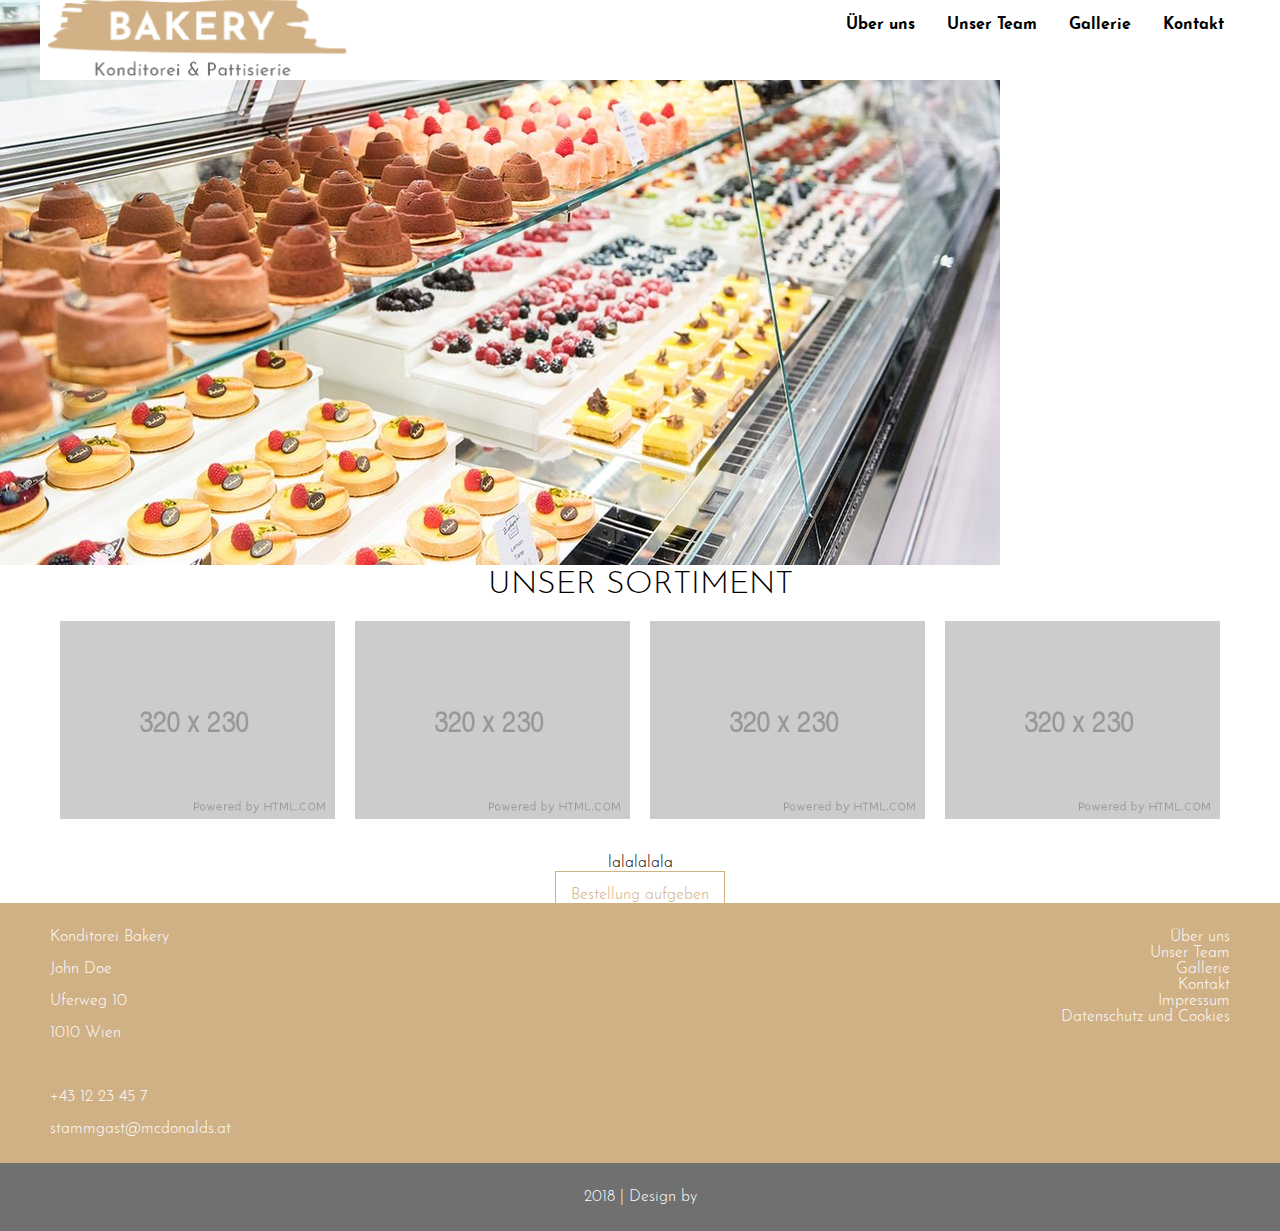
<file: bakery/index.html>
<!DOCTYPE html>
<html lang="de" dir="ltr">

<head>
  <meta charset="utf-8">
  <link rel="stylesheet" href="base.css">
  <title>Bakery Konditorei & Patisserie</title>
</head>

<body>
  <div class="sticky">
    <div class="innerwrapper">
      <div id="logo">
        <a href="#" title="Bakery">Zurück zur Startseite</a>
      </div>
      <nav class="mainnav">
        <ul>
          <li>
            <a href="#">Kontakt</a>
          </li>
          <li>
            <a href="#">Gallerie</a>
          </li>
          <li>
            <a href="#">Unser Team</a>
          </li>
          <li>
            <a href="#">Über uns</a>
          </li>
        </ul>
      </nav>
    </div>
    </div>

  <header id="mainheader">
    <img src="img/headerbild.jpg" alt="Bakery">
  </header>

  <main>
    <div class="innerwrapper">
      <section class="section1">
        <h1>Unser Sortiment</h1>
        <div class="fourthings">
          <img src="img/320x230.png" alt="four" class="uno">
          <img src="img/320x230.png" alt="four" class="uno">
          <img src="img/320x230.png" alt="four" class="uno">
          <img src="img/320x230.png" alt="four" class="uno">
        </div>
        <div class="text2">
          <p>lalalalala</p>
        </div>
        <div class="button">
          <a href="#">Bestellung aufgeben</a>
        </div>

      </section>
    </div>
  </main>

  <footer>
    <div class="footer-top innerwrapper">
      <div class="footer-left">
        <p>Konditorei Bakery</p>
        <p>John Doe</p>
        <p>Uferweg 10</p>
        <p>1010 Wien</p>
        &nbsp;
        <p>+43 12 23 45 7</p>
        <p>stammgast@mcdonalds.at</p>
      </div>
      <nav class="footer-right">
        <ul>
          <li>
            <a href="#">Über uns</a>
          </li>
          <li>
            <a href="#">Unser Team</a>
          </li>
          <li>
            <a href="#">Gallerie</a>
          </li>
          <li>
            <a href="#">Kontakt</a>
          </li>
          <li>
            <a href="#">Impressum</a>
          </li>
          <li>
            <a href="#">Datenschutz und Cookies</a>
          </li>
        </ul>
      </nav>
    </div>
    <div class="footer-bottom">
      <div class="innerwrapper">
        <p>2018 | Design by</p>
      </div>
    </div>
  </footer>
</body>

</html>
</file>
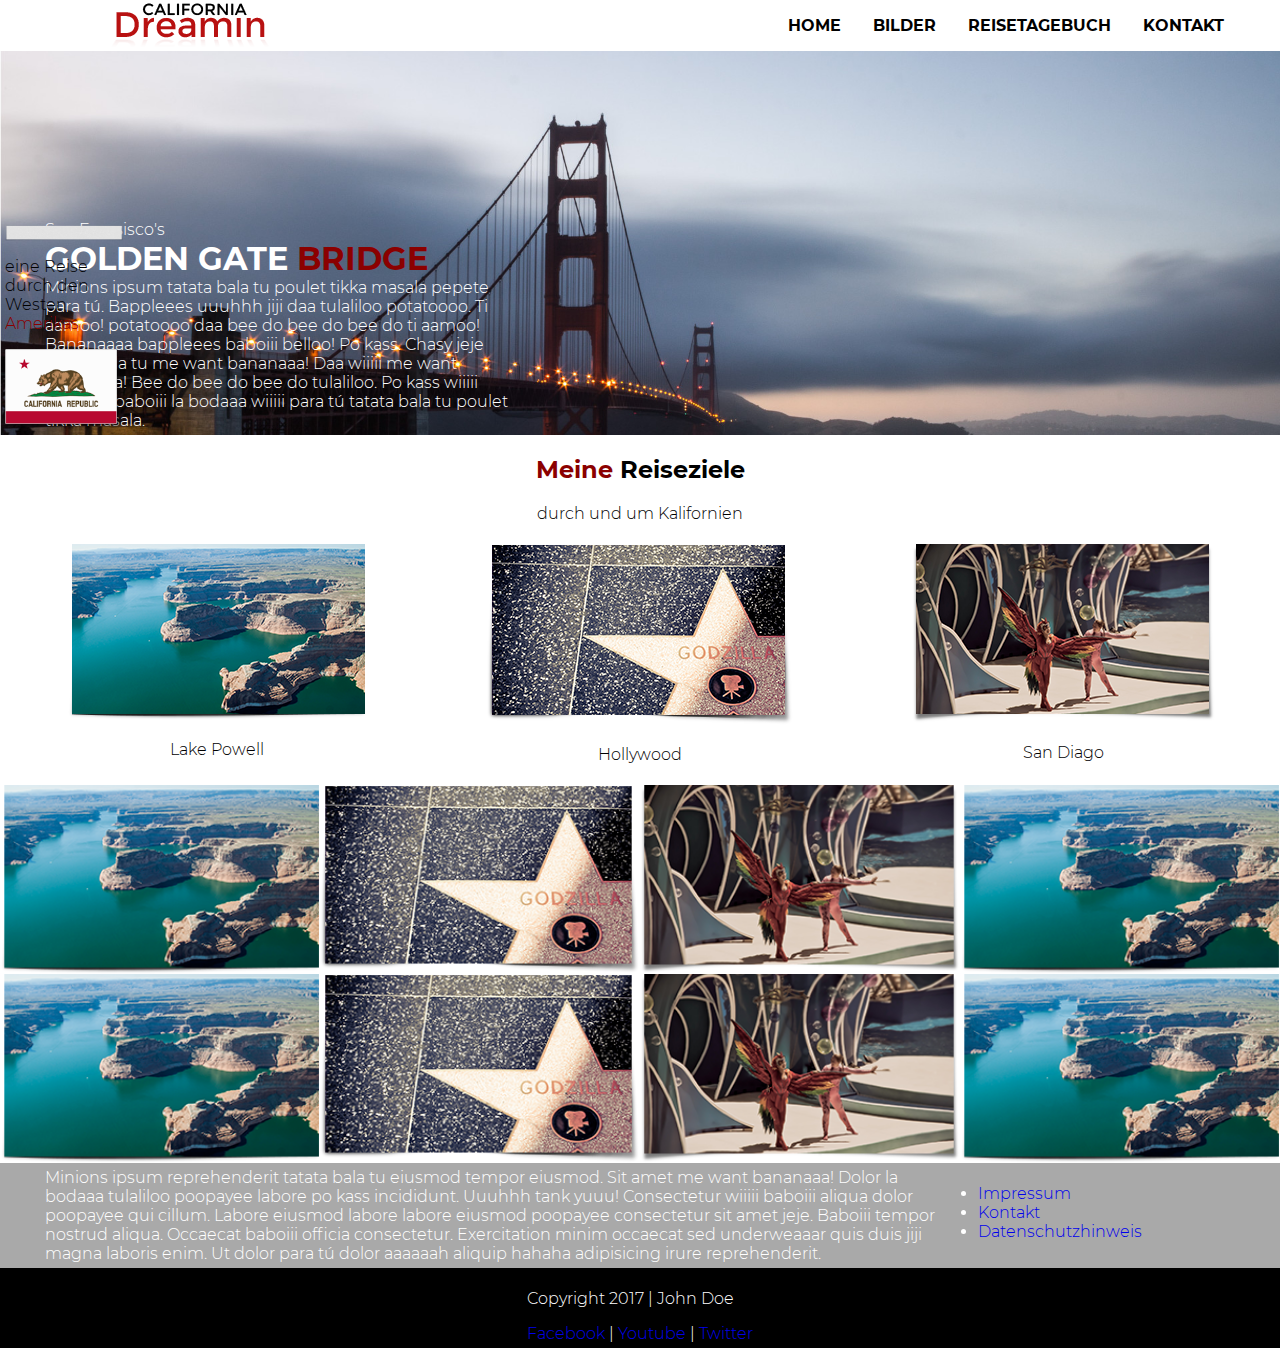
<file: californiawebsite/index.html>
<!DOCTYPE html>
<html lang="de" dir="ltr">

<head>
  <meta charset="utf-8">
  <link rel="stylesheet" href="base.css">
  <title>California Dreamin</title>
</head>

<body>
  <div class="innerwrapper">

    <div id="logo">
      <a href="#" title="California Dreamin">Zurück zur Startseite</a>
    </div>

    <nav class="mainnav">
      <ul>
        <li>
          <a href="#">Kontakt</a>
        </li>
        <li>
          <a href="#">Reisetagebuch</a>
        </li>
        <li>
          <a href="#">Bilder</a>
        </li>
        <li>
          <a href="#">Home</a>
        </li>
      </ul>
    </nav>

  </div>

  <header id="mainheader">
    <img src="screendesign_v1-assets/goldengatebridge.jpg" alt="San Fransisco 1" class="bridge" />
    <div class="innerwrapper">
      <div class="headertext">
        <p class="headerp">San Fransisco's</p>
        <h1>Golden Gate <span style="color: darkred">Bridge</span>
        </h1>
        <p class="headerp">Minions ipsum tatata bala tu poulet tikka masala pepete para tú. Bappleees uuuhhh jiji daa tulaliloo potatoooo. Ti aamoo! potatoooo daa bee do bee do bee do ti aamoo! Bananaaaa bappleees baboiii belloo! Po kass. Chasy jeje
          tatata bala tu me want bananaaa! Daa wiiiii me want bananaaa! Bee do bee do bee do tulaliloo. Po kass wiiiii aaaaaah baboiii la bodaaa wiiiii para tú tatata bala tu poulet tikka masala.</p>
      </div>
    </div>
    <div class="extra">
      <img src="screendesign_v1-assets/overlay-bg.png" alt="overlay" class="banner">
      <p class="text">eine Reise durch den Westen <span style="color: darkred">Amerikas</span></p>
      <img src="screendesign_v1-assets/california-flag.png" alt="Flag" class="flag">
    </div>
  </header>

  <main>
    <section class="content1">
      <header>
        <h2>
          <span style="color: darkred">Meine</span> Reiseziele
        </h2>
        <p>durch und um Kalifornien</p>
      </header>
      <div class="three-things">
        <div class="thing1">
          <img src="screendesign_v1-assets/lake-powell.png" alt="Lake powell">
          <p>Lake Powell</p>
        </div>

        <div class="thing2">
          <img src="screendesign_v1-assets/hollywood.png" alt="Hollywood">
          <p>Hollywood</p>
        </div>

        <div class="thing3">
          <img src="screendesign_v1-assets/san-diego.png" alt="San Diago">
          <p>San Diago</p>
        </div>
      </div>
    </section>

    <section class="content2">
      <div class="row1">
        <img src="screendesign_v1-assets/lake-powell.png" alt="Lake powell">
        <img src="screendesign_v1-assets/hollywood.png" alt="Hollywood">
        <img src="screendesign_v1-assets/san-diego.png" alt="San Diago">
        <img src="screendesign_v1-assets/lake-powell.png" alt="Lake powell">
      </div>
      <div class="row2">
        <img src="screendesign_v1-assets/lake-powell.png" alt="Lake powell">
        <img src="screendesign_v1-assets/hollywood.png" alt="Hollywood">
        <img src="screendesign_v1-assets/san-diego.png" alt="San Diago">
        <img src="screendesign_v1-assets/lake-powell.png" alt="Lake powell">
      </div>
    </section>
  </main>


  <footer>
    <div class="footer-top innerwrapper">
      <div class="footer-left">
        Minions ipsum reprehenderit tatata bala tu eiusmod tempor eiusmod. Sit amet me want bananaaa! Dolor la bodaaa tulaliloo poopayee labore po kass incididunt. Uuuhhh tank yuuu! Consectetur wiiiii baboiii aliqua dolor poopayee qui cillum. Labore
        eiusmod labore labore eiusmod poopayee consectetur sit amet jeje. Baboiii tempor nostrud aliqua. Occaecat baboiii officia consectetur. Exercitation minim occaecat sed underweaaar quis duis jiji magna laboris enim. Ut dolor para tú dolor
        aaaaaah aliquip hahaha adipisicing irure reprehenderit.
      </div>

      <nav class="footer-right">
        <ul>
          <li>
            <a href="#">Impressum</a>
          </li>
          <li>
            <a href="#">Kontakt</a>
          </li>
          <li>
            <a href="#">Datenschutzhinweis</a>
          </li>

        </ul>
      </nav>
    </div>

    <div class="footer-bottom">
      <div class="innerwrapper">
        <div class="<footer-left">
          <p>Copyright 2017 | John Doe</p>
        </div>
        <div class="footer-right">
          <a href="#">Facebook</a>
          <span>|</span>
          <a href="#">Youtube</a>
          <span>|</span>
          <a href="#">Twitter</a>
        </div>
      </div>
    </div>
  </footer>
</body>

</html>
</file>
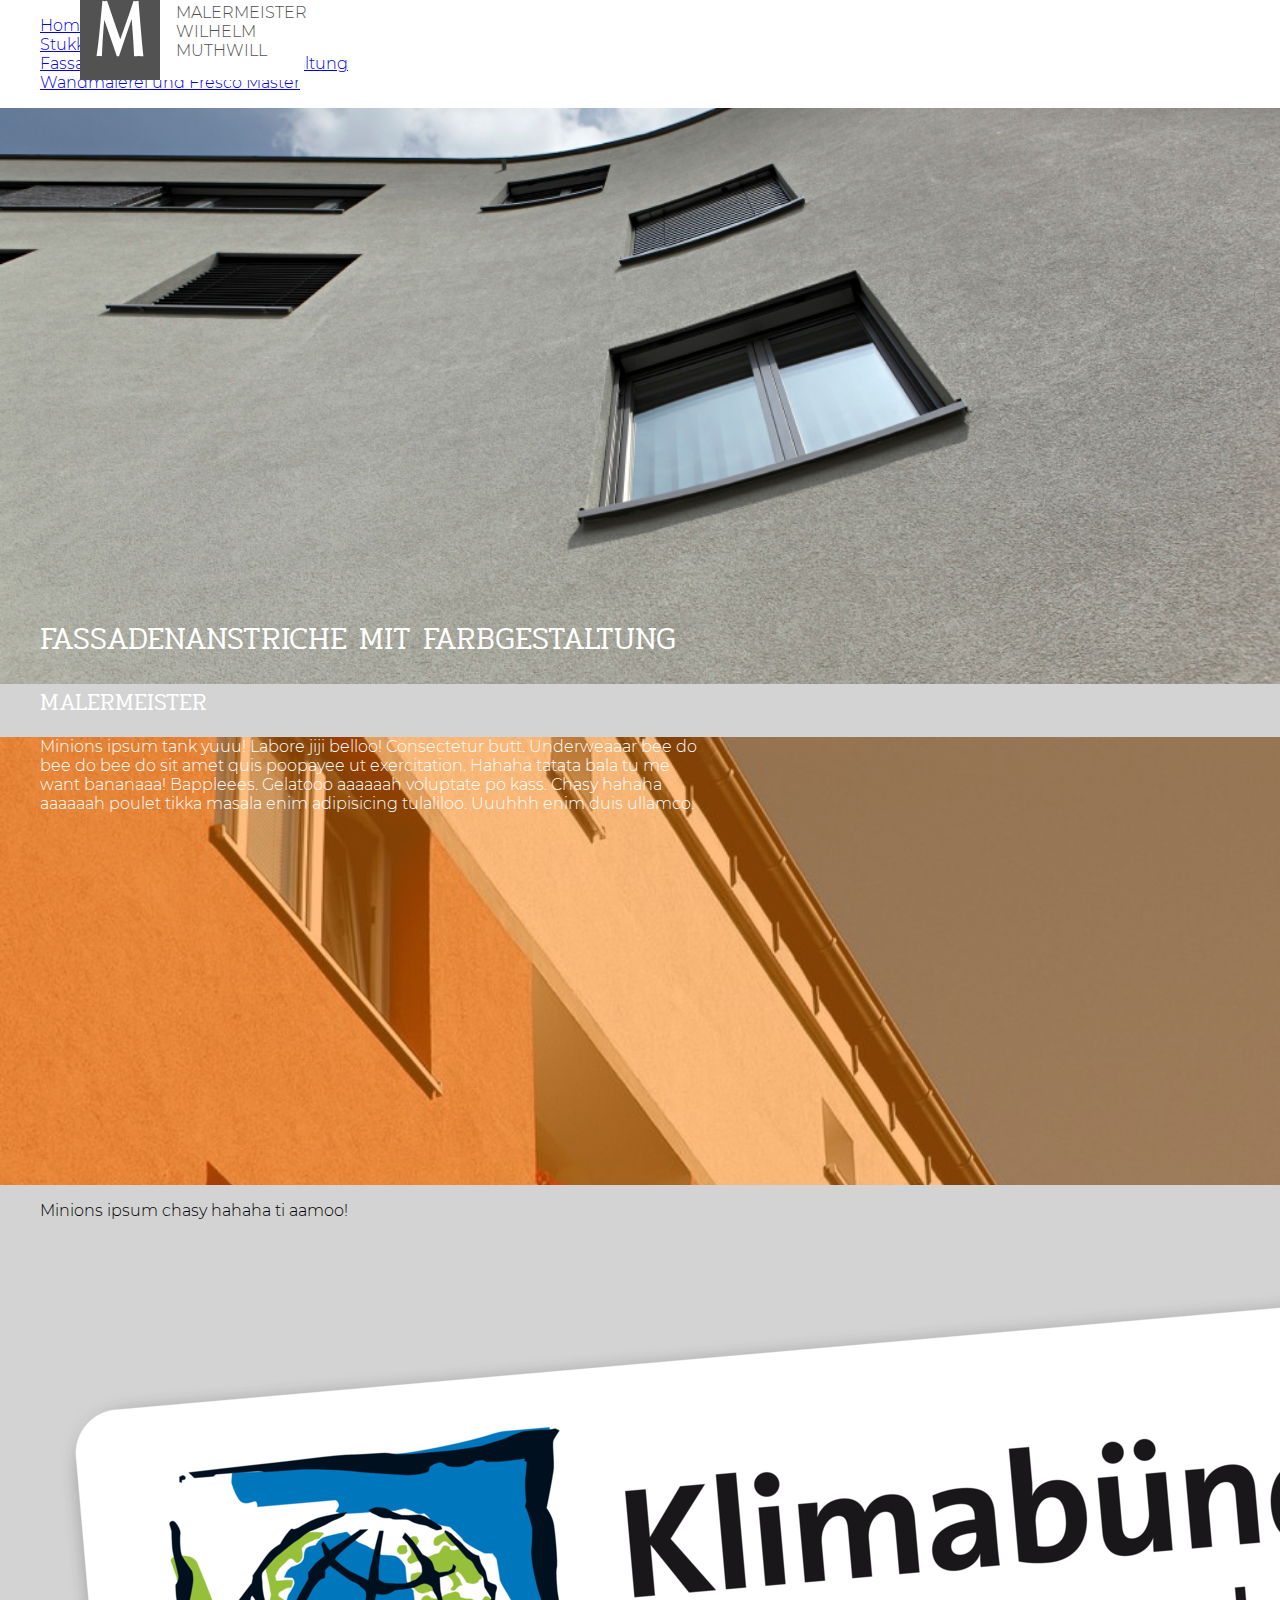
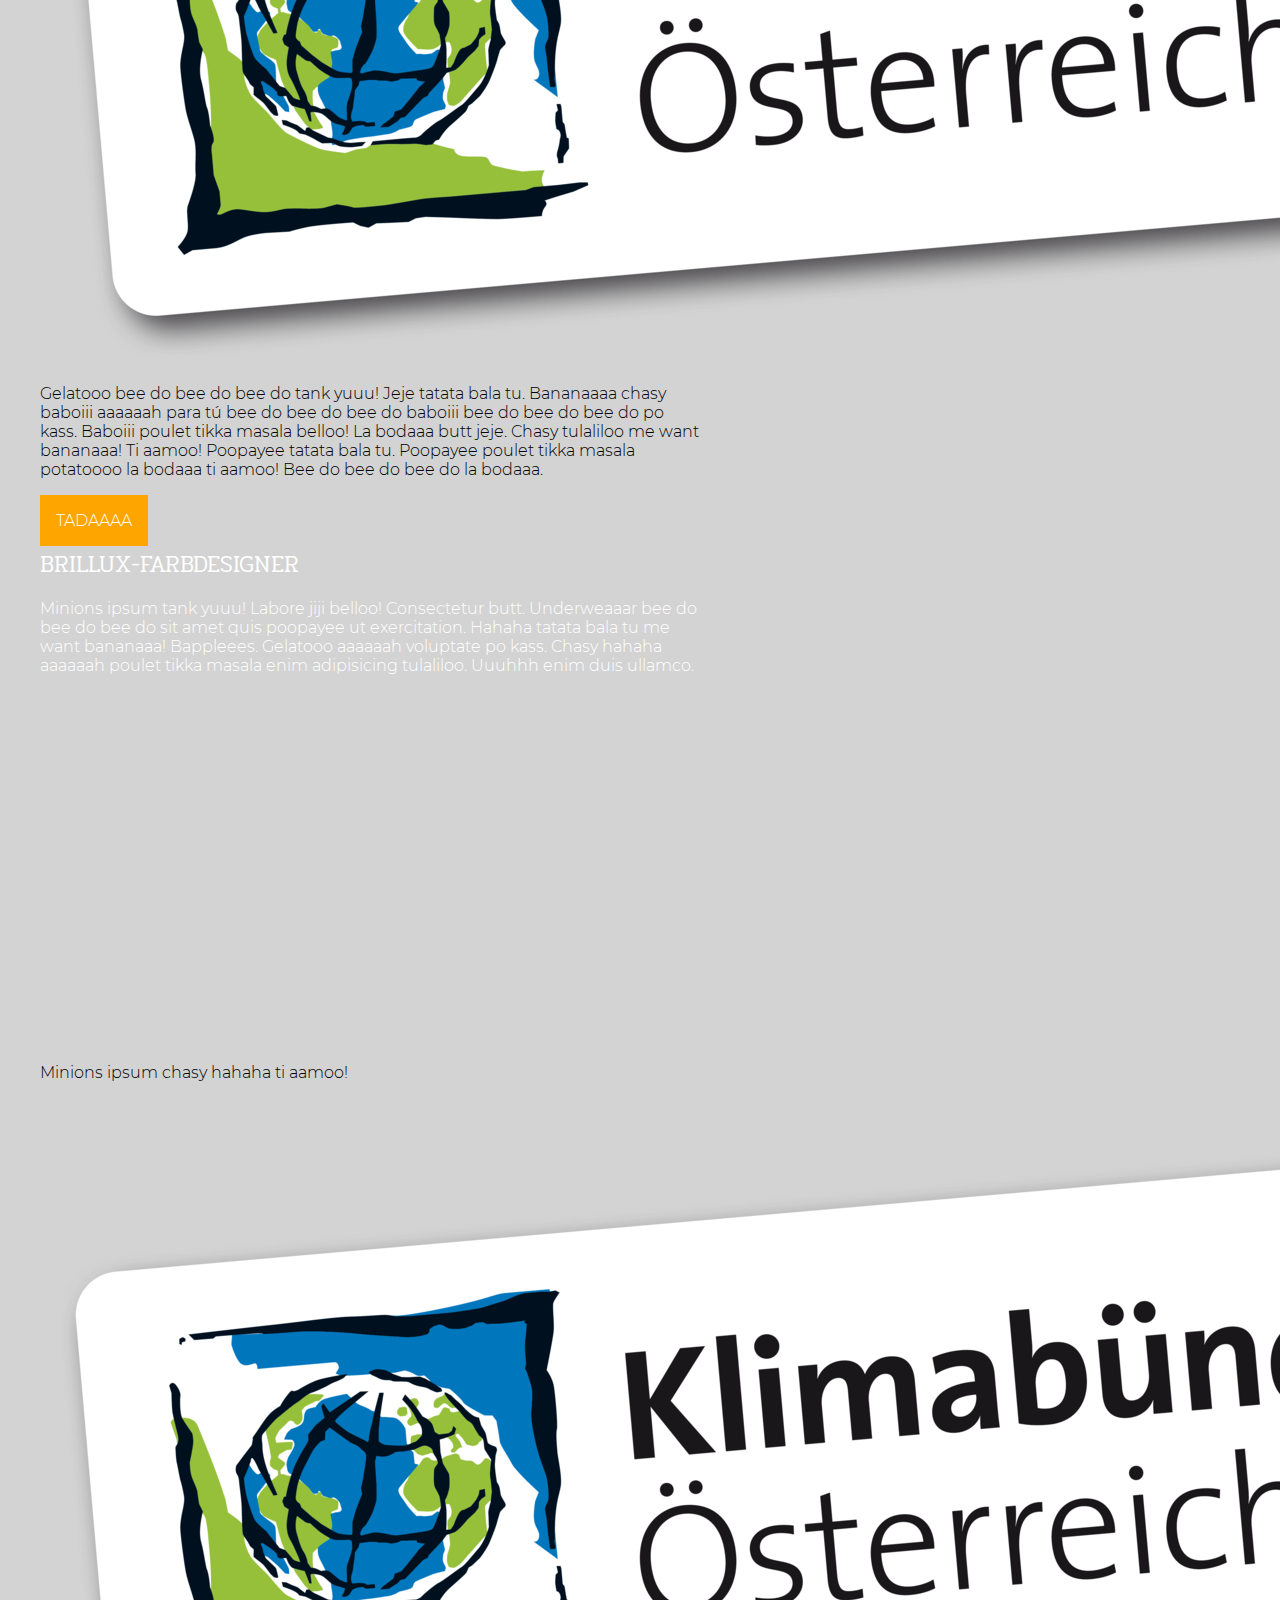
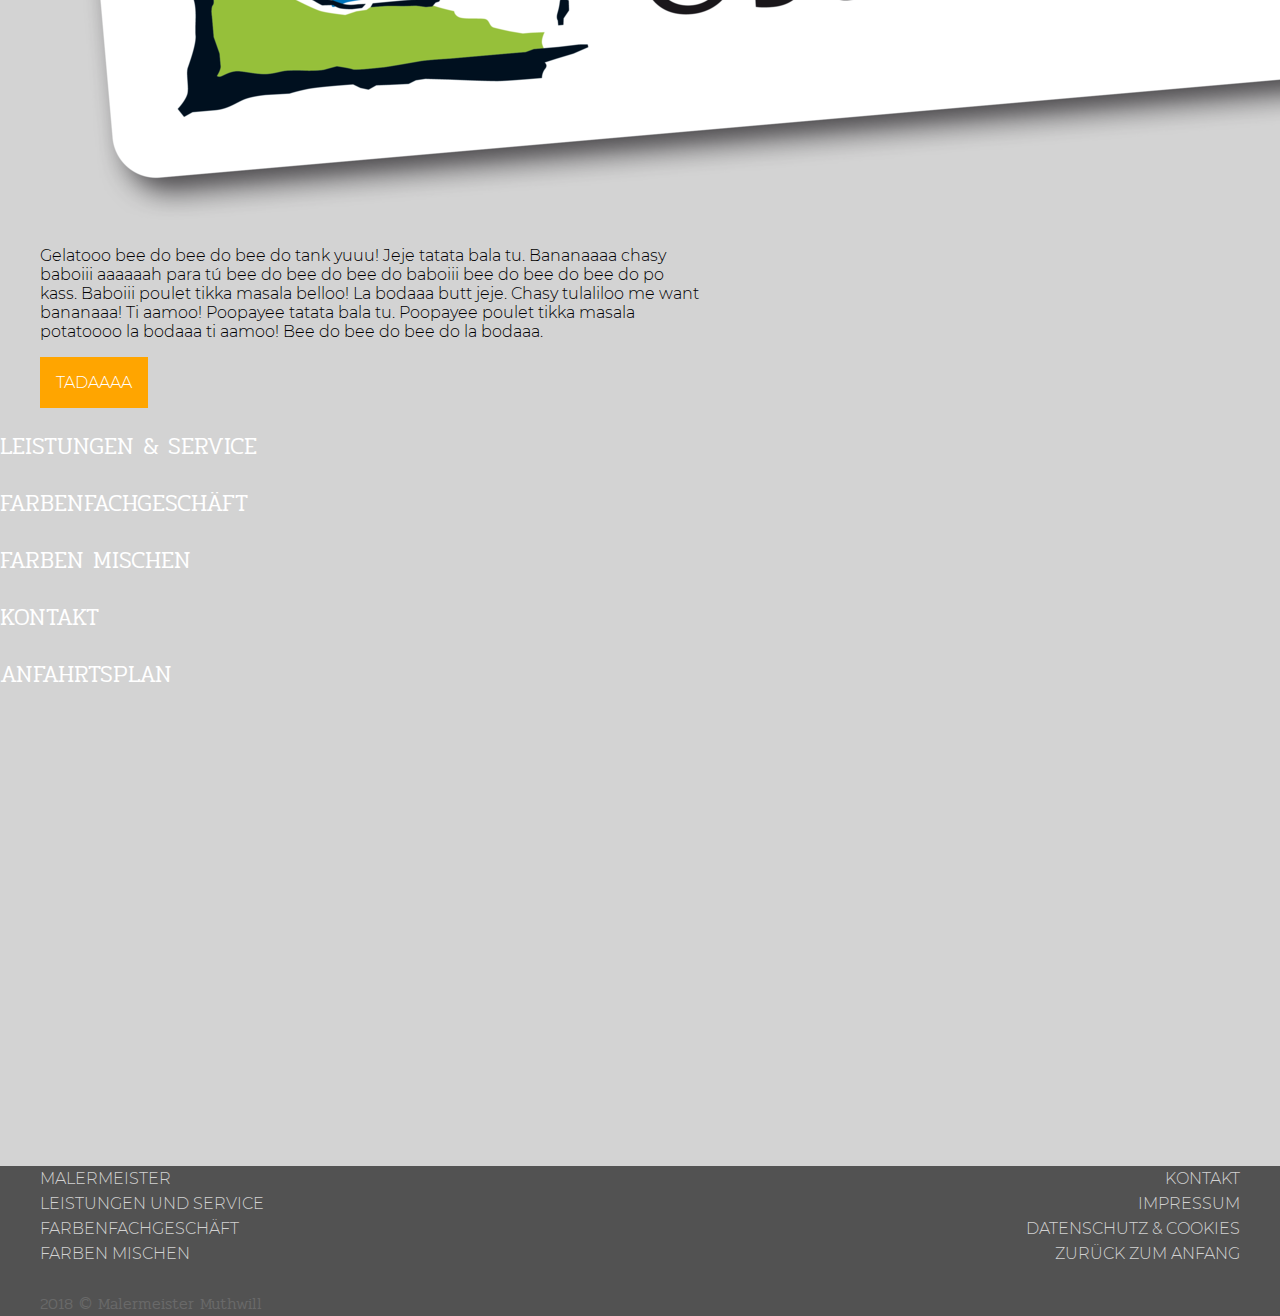
<file: Maler/index.html>
<!DOCTYPE html>
<html lang="de" dir="ltr">

<head>
  <meta charset="utf-8">
  <meta name="viewport" content="width=device-width, initial-scale=1.0">
  <link rel="stylesheet" href="css/base.css">
  <link rel="stylesheet" href="css/content-element.css">


  <title>Muthwill - der Malermeister</title>
</head>

<body>
  <div id="logo">
    <a href="#">Home</a>
  </div>
  <div id="logo-part2">
    <a href="#">Malermeister Wilhelm Muthwill</a>
  </div>
  <nav class="main-navigation">
    <ul>
      <li>
        <a href="#">Home</a>
      </li>
      <li>
        <a href="#">Stukko Spachteltechnik</a>
      </li>
      <li>
        <a href="#">Fassadenanstriche mit Farbgestaltung</a>
      </li>
      <li>
        <a href="#">Wandmalerei und Fresco Master</a>
      </li>
    </ul>
  </nav>



  <header id="main-header">
    <img src="img/header_1.jpg" alt="Fassadenanstriche Headerbild 1">
    <div class="inner-wrapper">
      <h1 style="color:white"> Fassadenanstriche mit Farbgestaltung</h1>
    </div>
  </header>



  <main>

    <section class="content-element" id="Malermeister">
      <header>
        <h2 class="inner-wrapper">Malermeister</h2>
      </header>
      <div class="teaser" style="
        background-image:
        -webkit-linear-gradient(rgba(255,125,0,0.5), rgba(255,125,0,0.5)),
        url(img/huebsches_Bild1.jpg);

        background-image:
        linear-gradient(rgba(255,125,0,0.5), rgba(255,125,0,0.5)),
        url(img/huebsches_Bild1.jpg);">
        <div class="inner-wrapper">
        <p style="color:white">
          Minions ipsum tank yuuu! Labore jiji belloo! Consectetur butt. Underweaaar bee do bee do bee do sit amet quis poopayee ut exercitation. Hahaha tatata bala tu me want bananaaa! Bappleees. Gelatooo aaaaaah voluptate po kass. Chasy hahaha aaaaaah poulet tikka masala enim adipisicing tulaliloo. Uuuhhh enim duis ullamco.
        </p>
        </div>
      </div>

      <div class="content-text inner-wrapper">
        <p>Minions ipsum chasy hahaha ti aamoo!
          <img src="img/logo_klima.png" alt="Klima">
          Gelatooo bee do bee do bee do tank yuuu! Jeje tatata bala tu. Bananaaaa chasy baboiii aaaaaah para tú bee do bee do bee do baboiii bee do bee do bee do po kass. Baboiii poulet tikka masala belloo! La bodaaa butt jeje. Chasy tulaliloo me want bananaaa! Ti aamoo! Poopayee tatata bala tu. Poopayee poulet tikka masala potatoooo la bodaaa ti aamoo! Bee do bee do bee do la bodaaa.
        </p>
      </div>
      <div class="button inner-wrapper">
        <a href="#">Tadaaaa</a>
      </div>
    </section>

    <section class="content-element">
      <header>
        <h2 class="inner-wrapper">Brillux-Farbdesigner</h2>
      </header>
      <div class="teaser">
        <div class="inner-wrapper">
        <p style="color:white">
          Minions ipsum tank yuuu! Labore jiji belloo! Consectetur butt. Underweaaar bee do bee do bee do sit amet quis poopayee ut exercitation. Hahaha tatata bala tu me want bananaaa! Bappleees. Gelatooo aaaaaah voluptate po kass. Chasy hahaha aaaaaah poulet tikka masala enim adipisicing tulaliloo. Uuuhhh enim duis ullamco.
        </p>
        </div>
      </div>

      <div class="content-text inner-wrapper">
        <p>Minions ipsum chasy hahaha ti aamoo!
          <img src="img/logo_klima.png" alt="Klima">
          Gelatooo bee do bee do bee do tank yuuu! Jeje tatata bala tu. Bananaaaa chasy baboiii aaaaaah para tú bee do bee do bee do baboiii bee do bee do bee do po kass. Baboiii poulet tikka masala belloo! La bodaaa butt jeje. Chasy tulaliloo me want bananaaa! Ti aamoo! Poopayee tatata bala tu. Poopayee poulet tikka masala potatoooo la bodaaa ti aamoo! Bee do bee do bee do la bodaaa.
        </p>
      </div>
      <div class="button inner-wrapper">
        <a href="#Malermeister">Tadaaaa</a>
      </div>
    </section>


    <h2 class="inner-wrapper">Leistungen & Service</h2>
    <h2 class="inner-wrapper">Farbenfachgeschäft</h2>
    <h2 class="inner-wrapper">Farben mischen</h2>
    <h2 class="inner-wrapper">Kontakt</h2>
    <h2 class="inner-wrapper">Anfahrtsplan</h2>
    <iframe src="https://www.google.com/maps/embed?pb=!1m18!1m12!1m3!1d2679.5862962245574!2d13.042270915829368!3d47.808854781977075!2m3!1f0!2f0!3f0!3m2!1i1024!2i768!4f13.1!3m3!1m2!1s0x4776907bdc3aaaa9%3A0xf72cc1140ab5220d!2sWIFI+Salzburg!5e0!3m2!1sde!2sat!4v1540490511529"
      width="600" height="450" frameborder="0" style="border:0" allowfullscreen>
    </iframe>
  </main>



  <footer>
    <div class="footer-top inner-wrapper">

      <nav class="footer-left">
        <ul>
          <li>
            <a href="#">Malermeister</a>
          </li>
          <li>
            <a href="#">Leistungen und Service</a>
          </li>
          <li>
            <a href="#">Farbenfachgeschäft</a>
          </li>
          <li>
            <a href="#">Farben mischen</a>
          </li>
        </ul>
      </nav>

      <nav class="footer-right">
        <ul>
          <li>
            <a href="#">Kontakt</a>
          </li>
          <li>
            <a href="#">Impressum</a>
          </li>
          <li>
            <a href="#">Datenschutz &amp; Cookies</a>
          </li>
          <li>
            <a href="#">Zurück zum Anfang</a>
          </li>
        </ul>
      </nav>

    </div>

    <div class="footer-bottom inner-wrapper">
      &nbsp;
      <div class="footer-left">2018 &copy; Malermeister Muthwill</div>
      <div class="footer-right"></div>

    </div>
  </footer>
</body>

</html>
</file>
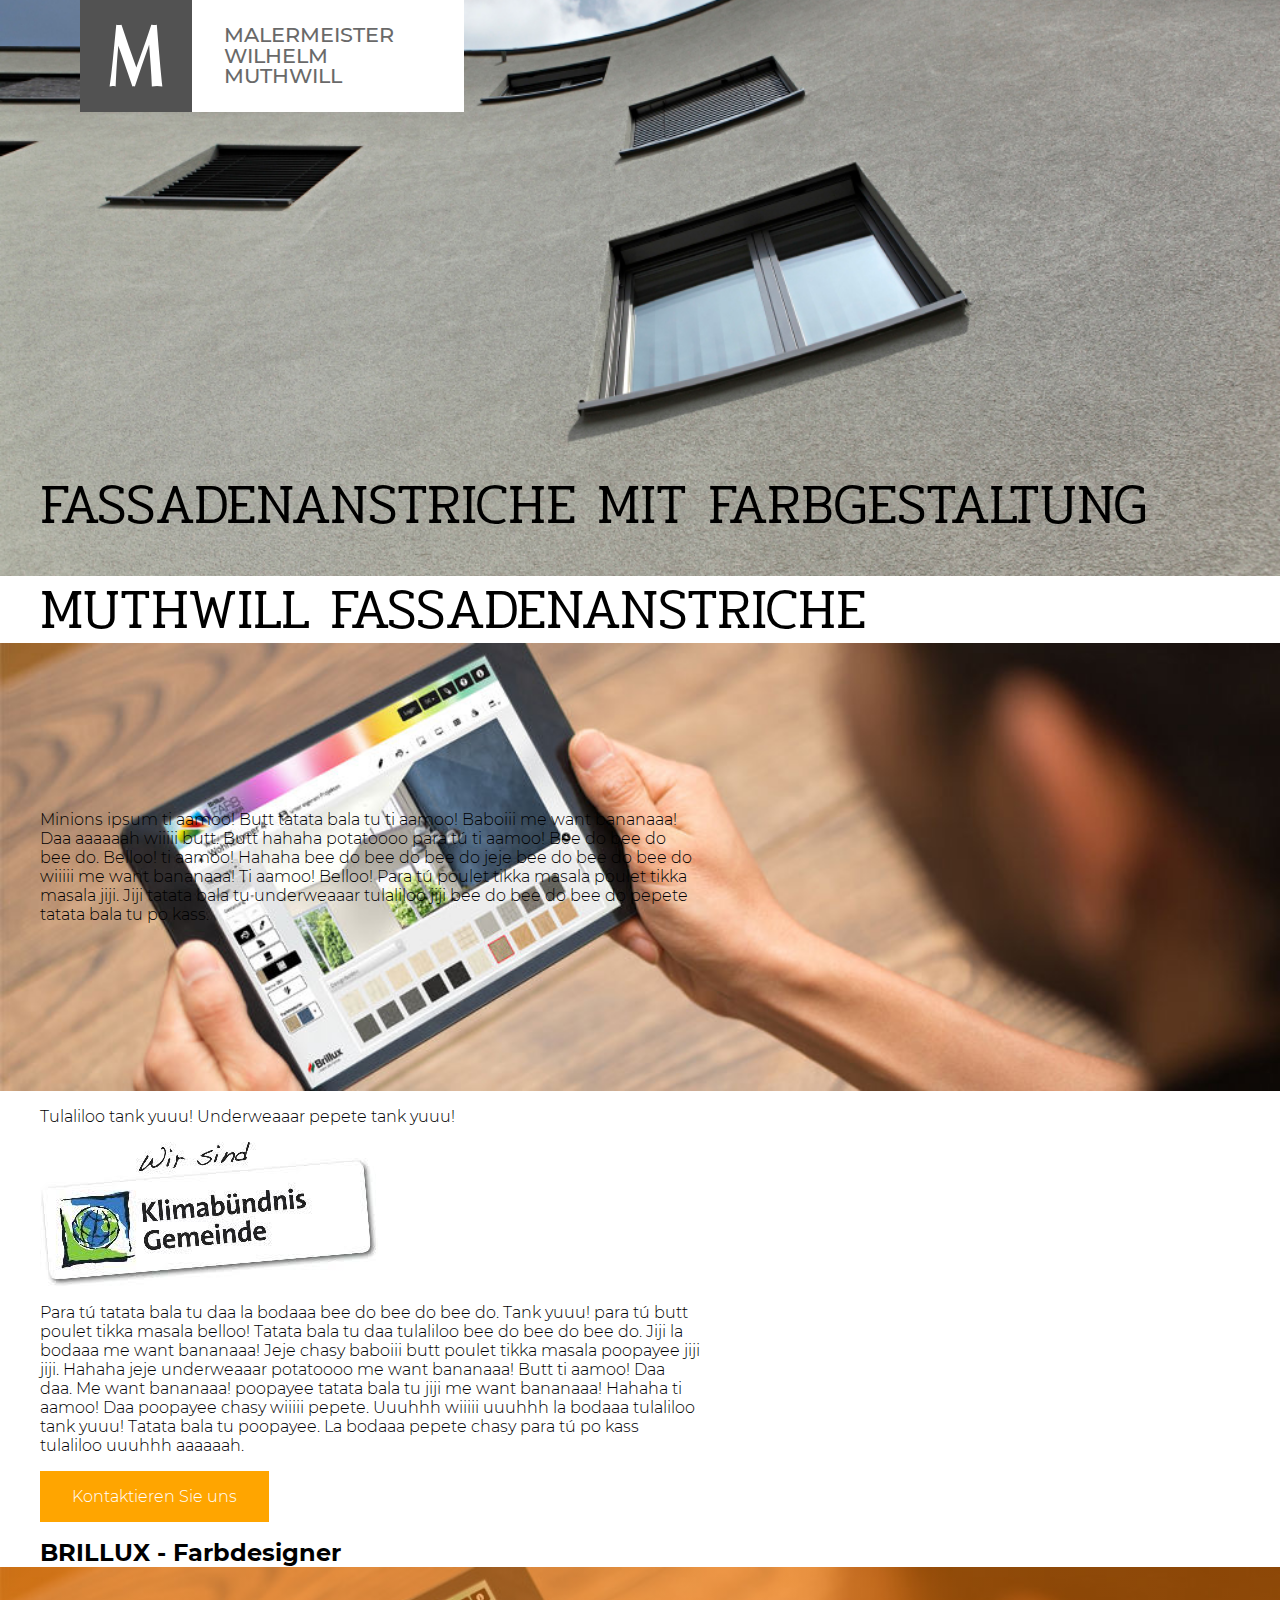
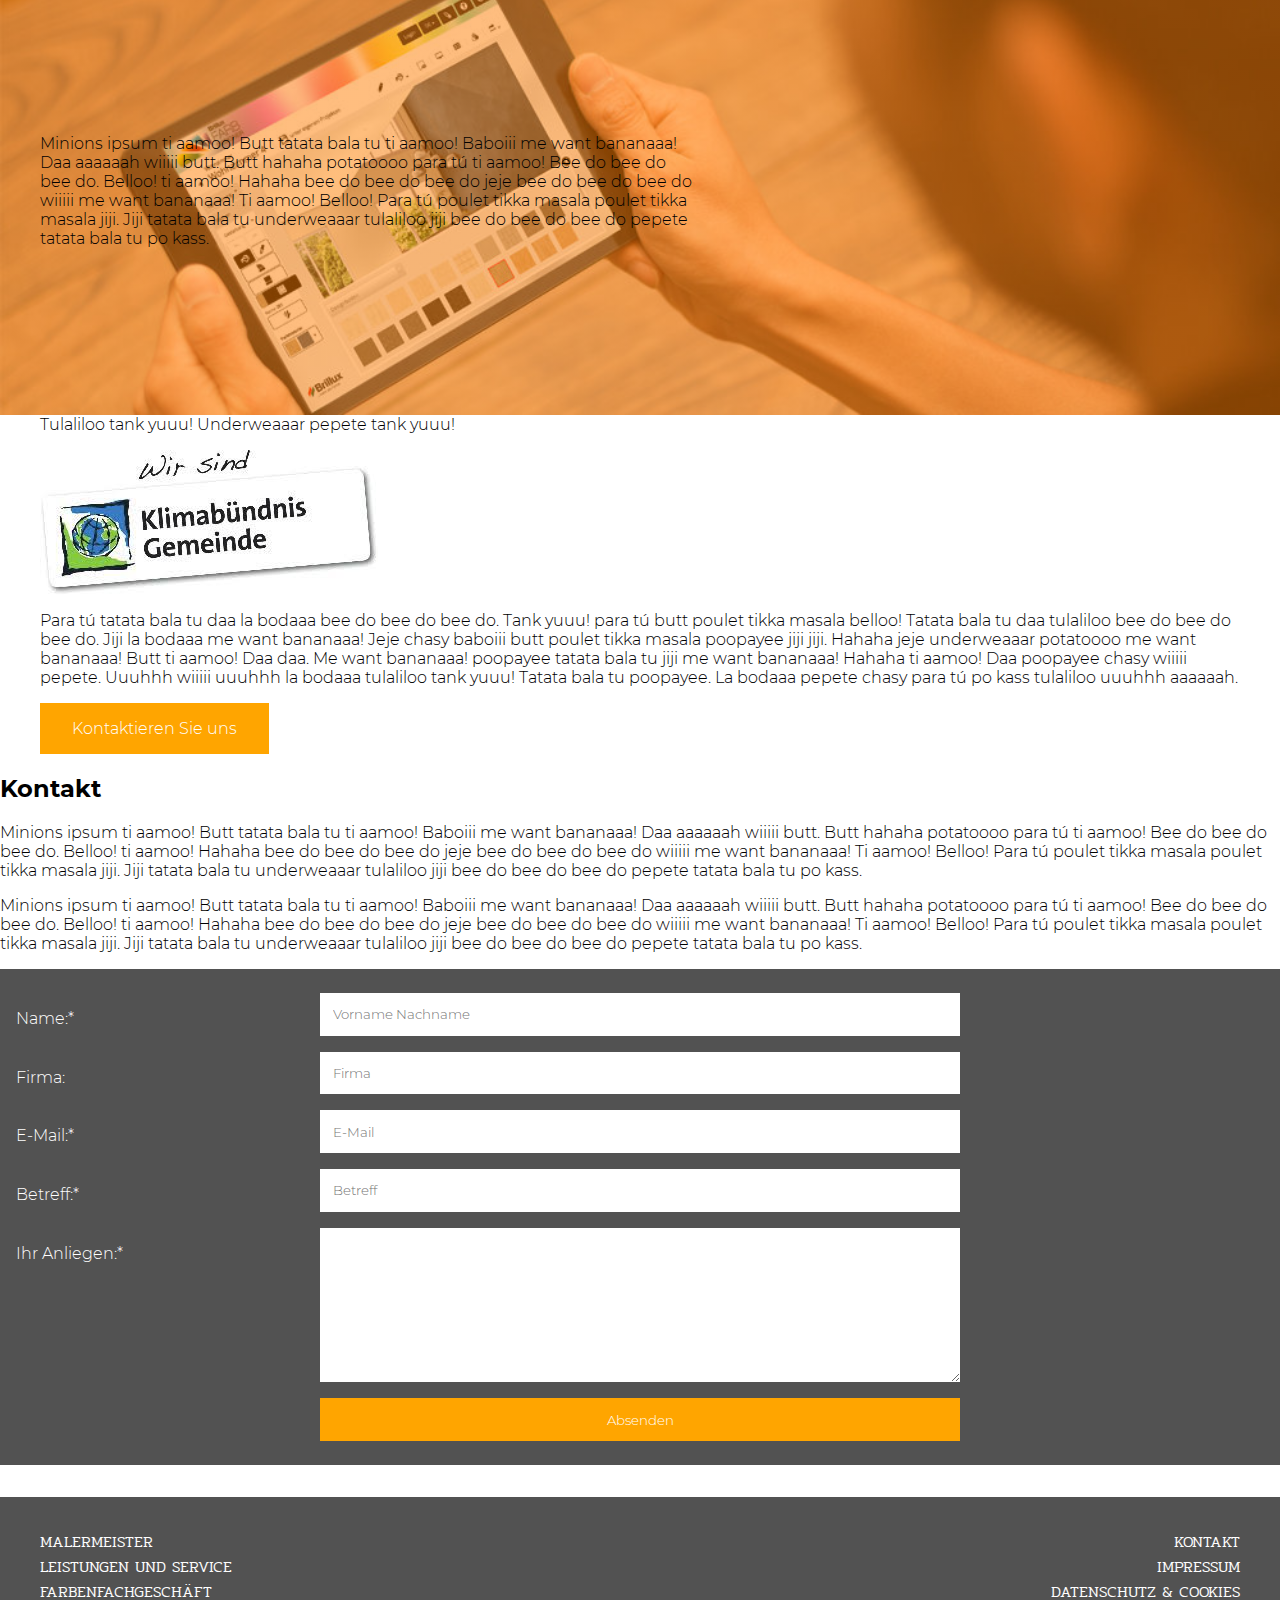
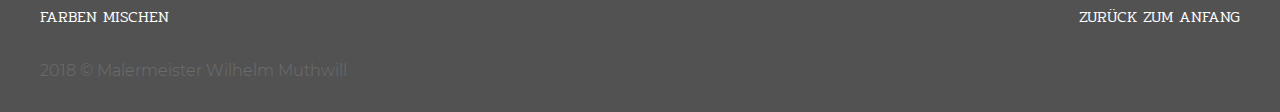
<file: wifi-jwe19-master/maler/index.html>
<!DOCTYPE html>
<html lang="de" dir="ltr">
  <head>
    <meta charset="utf-8" />
    <meta name="viewport" content="width=device-width, initial-scale=1.0">
    <link rel="stylesheet" href="css/base.css">
    <link rel="stylesheet" href="css/content-element.css">
    <title>Muthwill - Der Malermeister</title>
  </head>
  <body>

    <div id="logo">
      <a href="#" title="Malermeister Wilhelm Muthwill">Zurück zur Startseite</a>
    </div>

    <div id="logo-part-2">
      <a href="#" title="Malermeister Wilhelm Muthwill">
        <span>Malermeister Wilhelm Muthwill</span>
      </a>
    </div>

    <nav class="main-navigation">
      <ul>
        <li>
          <a href="#">Home</a>
        </li>
        <li>
          <a href="#">Stukko Spachteltechnik</a>
        </li>
        <li>
          <a href="#">Fassadenanstriche mit Farbgestaltung</a>
        </li>
        <li>
          <a href="#">Wandmalerei und Fresco Master</a>
        </li>
      </ul>
    </nav>

    <header id="main-header">
      <img src="img/header_1.jpg" alt="Fassadenanstriche Headerbild 1" />
      <div class="inner-wrapper">
        <h1>Fassadenanstriche mit Farbgestaltung</h1>
      </div>
    </header>

    <main>

      <section class="content-element" id="malermeister">
        <header>
          <h2 class="content-header inner-wrapper">Muthwill Fassadenanstriche</h2>
        </header>

        <div class="teaser">

            <img src="img/example-content-image.jpg" alt="Example Image Malermeister">

            <div class="inner-wrapper">
              <p>
                Minions ipsum ti aamoo! Butt tatata bala tu ti aamoo! Baboiii me want bananaaa! Daa aaaaaah wiiiii butt. Butt hahaha potatoooo para tú ti aamoo! Bee do bee do bee do. Belloo! ti aamoo! Hahaha bee do bee do bee do jeje bee do bee do bee do wiiiii me want bananaaa! Ti aamoo! Belloo! Para tú poulet tikka masala poulet tikka masala jiji. Jiji tatata bala tu underweaaar tulaliloo jiji bee do bee do bee do pepete tatata bala tu po kass.
              </p>
            </div>

        </div>
        <div class="content-text inner-wrapper">
          <p>
            Tulaliloo tank yuuu! Underweaaar pepete tank yuuu!
            <img src="img/kb_logo.jpg" alt="Klimabündnis Salzburg">
            Para tú tatata bala tu daa la bodaaa bee do bee do bee do. Tank yuuu! para tú butt poulet tikka masala belloo! Tatata bala tu daa tulaliloo bee do bee do bee do. Jiji la bodaaa me want bananaaa! Jeje chasy baboiii butt poulet tikka masala poopayee jiji jiji. Hahaha jeje underweaaar potatoooo me want bananaaa! Butt ti aamoo! Daa daa. Me want bananaaa! poopayee tatata bala tu jiji me want bananaaa! Hahaha ti aamoo! Daa poopayee chasy wiiiii pepete. Uuuhhh wiiiii uuuhhh la bodaaa tulaliloo tank yuuu! Tatata bala tu poopayee. La bodaaa pepete chasy para tú po kass tulaliloo uuuhhh aaaaaah.
          </p>
          <p>
            <a class="button" href="#malermeister" title="Hier gehts zum Malermeister">Kontaktieren Sie uns</a>
          </p>


        </div>
      </section>



      <section class="content-element">
        <header>
          <h2 class="inner-wrapper">BRILLUX - Farbdesigner</h2>
        </header>
        <div class="teaser" style="
          background-image:
          -webkit-linear-gradient(rgba(255,125,0,0.5), rgba(255,125,0,0.5)),
          url(img/example-content-image.jpg);

          background-image:
          linear-gradient(rgba(255,125,0,0.5), rgba(255,125,0,0.5)),
          url(img/example-content-image.jpg);">
            <div class="inner-wrapper">
              <p>
                Minions ipsum ti aamoo! Butt tatata bala tu ti aamoo! Baboiii me want bananaaa! Daa aaaaaah wiiiii butt. Butt hahaha potatoooo para tú ti aamoo! Bee do bee do bee do. Belloo! ti aamoo! Hahaha bee do bee do bee do jeje bee do bee do bee do wiiiii me want bananaaa! Ti aamoo! Belloo! Para tú poulet tikka masala poulet tikka masala jiji. Jiji tatata bala tu underweaaar tulaliloo jiji bee do bee do bee do pepete tatata bala tu po kass.
              </p>
            </div>

        </div>
        <div class="content-text inner-wrapper">
          Tulaliloo tank yuuu! Underweaaar pepete tank yuuu!
          <img src="img/kb_logo.jpg" alt="Klimabündnis Salzburg">
          Para tú tatata bala tu daa la bodaaa bee do bee do bee do. Tank yuuu! para tú butt poulet tikka masala belloo! Tatata bala tu daa tulaliloo bee do bee do bee do. Jiji la bodaaa me want bananaaa! Jeje chasy baboiii butt poulet tikka masala poopayee jiji jiji. Hahaha jeje underweaaar potatoooo me want bananaaa! Butt ti aamoo! Daa daa. Me want bananaaa! poopayee tatata bala tu jiji me want bananaaa! Hahaha ti aamoo! Daa poopayee chasy wiiiii pepete. Uuuhhh wiiiii uuuhhh la bodaaa tulaliloo tank yuuu! Tatata bala tu poopayee. La bodaaa pepete chasy para tú po kass tulaliloo uuuhhh aaaaaah.

          <p>
            <a class="button">Kontaktieren Sie uns</a>
          </p>

        </div>
      </section>
      <section class=contact>
        <header>
          <h2 class="inner-wrapper">Kontakt</h2>
        </header>
        <div class="inner-wrapper orange">
          <p>
            Minions ipsum ti aamoo! Butt tatata bala tu ti aamoo! Baboiii me want bananaaa! Daa aaaaaah wiiiii butt. Butt hahaha potatoooo para tú ti aamoo! Bee do bee do bee do. Belloo! ti aamoo! Hahaha bee do bee do bee do jeje bee do bee do bee do wiiiii me want bananaaa! Ti aamoo! Belloo! Para tú poulet tikka masala poulet tikka masala jiji. Jiji tatata bala tu underweaaar tulaliloo jiji bee do bee do bee do pepete tatata bala tu po kass.
          </p>
        </div>
        <div class="inner-wrapper">
          <p>
            Minions ipsum ti aamoo! Butt tatata bala tu ti aamoo! Baboiii me want bananaaa! Daa aaaaaah wiiiii butt. Butt hahaha potatoooo para tú ti aamoo! Bee do bee do bee do. Belloo! ti aamoo! Hahaha bee do bee do bee do jeje bee do bee do bee do wiiiii me want bananaaa! Ti aamoo! Belloo! Para tú poulet tikka masala poulet tikka masala jiji. Jiji tatata bala tu underweaaar tulaliloo jiji bee do bee do bee do pepete tatata bala tu po kass.
          </p>
        </div>
      </section>

      <section class="form">
        <form class="form1 inner-wrapper" action="index.html" method="post">
          <p>
            <label for="name">Name:*</label>
            <input type="text" name="name" value="" placeholder="Vorname Nachname"required cols="80">
          </p>
          <p>
            <label for="company">Firma:</label>
            <input type="text" name="company" value="" placeholder="Firma">
          </p>
          <p>
            <label for="email">E-Mail:*</label>
            <input type="email" name="email" value="" placeholder="E-Mail">
          </p>
          <p>
            <label for="betreff">Betreff:*</label>
            <input type="text" name="betreff" value="" placeholder="Betreff" required>
          </p>
          <p>
            <label for="text">Ihr Anliegen:*</label>
            <textarea name="text" rows="8" cols="80" required></textarea>
          </p>
          <p>
            <label for="button"></label>
            <input class="button" type="submit" name="submit" value="Absenden">
          </p>
          <div class="clearfix"></div>
        </form>
      </section>
    </main>


    <footer>
          <div class="footer-top inner-wrapper">
            <nav class="footer-left">
              <ul>
                <li>
                  <a href="#">Malermeister</a>
                </li>
                <li>
                  <a href="#">Leistungen und Service</a>
                </li>
                <li>
                  <a href="#">Farbenfachgeschäft</a>
                </li>
                <li>
                  <a href="#">Farben mischen</a>
                </li>
              </ul>
            </nav>

            <nav class="footer-right">
              <ul>
                <li>
                  <a href="#">Kontakt</a>
                </li>
                <li>
                  <a href="#">Impressum</a>
                </li>
                <li>
                  <a href="#">Datenschutz &amp; Cookies</a>
                </li>
                <li>
                  <a href="#">Zurück zum Anfang</a>
                </li>
              </ul>
            </nav>
          </div>

          <div class="footer-bottom inner-wrapper">
            2018 © Malermeister Wilhelm Muthwill
          </div>


    </footer>
  </body>
</html>
</file>
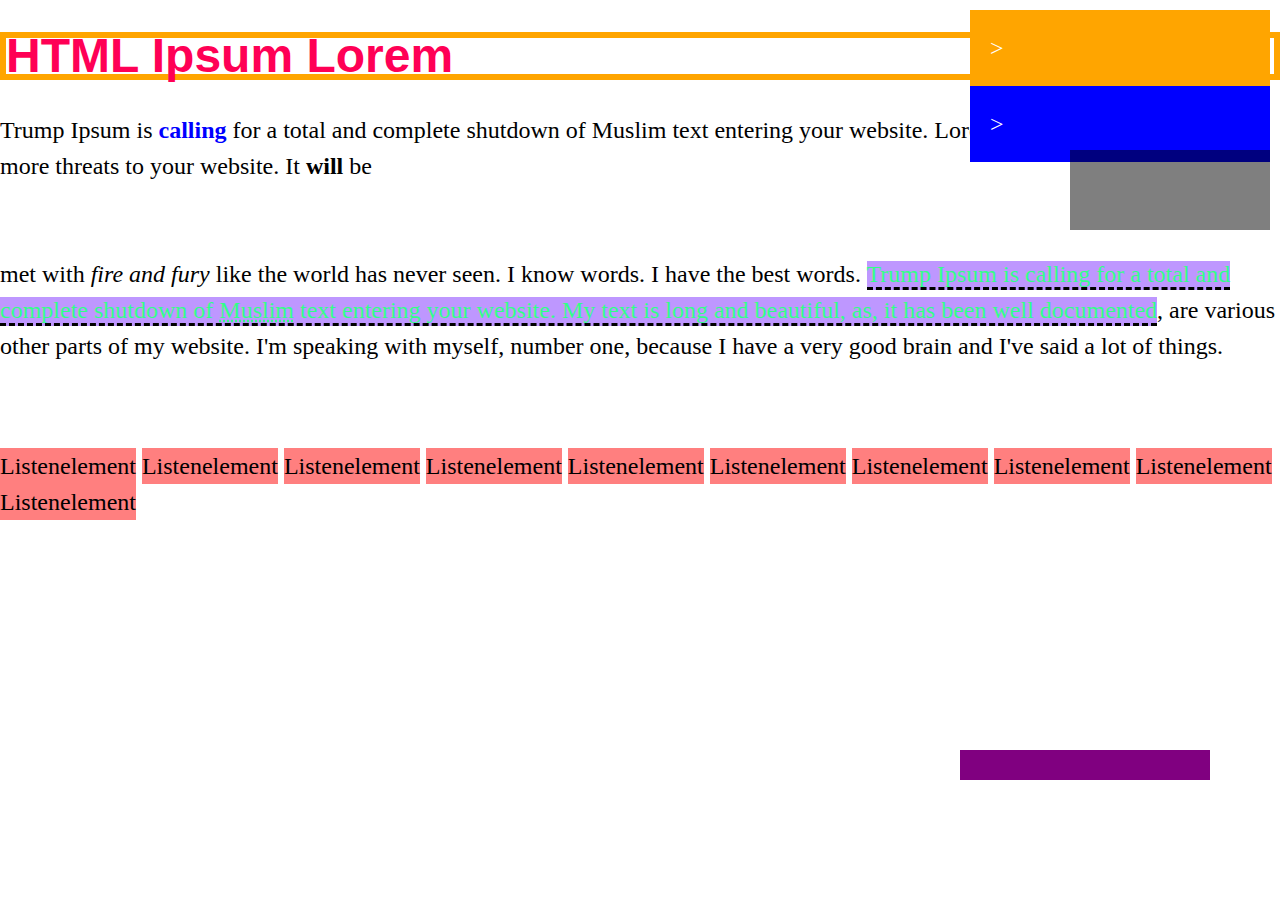
<file: wifi-jwe19-master/uebung1/index.html>
<!DOCTYPE html>
<html lang="de">

<head>
  <meta charset="utf-8" />
  <title>Übung 1</title>
  <link rel="stylesheet" href="normalize.css" />
  <link rel="stylesheet" href="style.css" />
</head>

<body>

  <h1 id="MyID_jhskhd_123" style="color: #ff0055;">HTML Ipsum Lorem</h1>
  <p>
    Trump Ipsum is <span style="color: rgb(0,0,255); font-size: 24px; font-weight: bold;">calling</span> for a total and complete shutdown of Muslim text
    entering your website. Lorem Ipsum best not make any more threats to your
    website. It <strong>will</strong> be <br /> <br /> <br />met with <i>fire and fury</i> like the world has never seen.
    I know words. I have the best words. <span class="multiline">Trump Ipsum is calling for a total and
    complete shutdown of <abbr title="Beispieltext mit mehreren Worten bis ....">Muslim</abbr> text entering your website. My text is long and
    beautiful, as, it has been well documented</span>, are various other parts of my
    website. I'm speaking with myself, number one, because I have a very good
    brain and I've said a lot of things.
  </p>

  <p>&nbsp;</p>

  <ul class="horizontal">
    <li>Listenelement</li>
    <li>Listenelement</li>
    <li>Listenelement</li>
    <li>Listenelement</li>
    <li>Listenelement</li>
    <li>Listenelement</li>
    <li>Listenelement</li>
    <li>Listenelement</li>
    <li>Listenelement</li>
    <li>Listenelement</li>
  </ul>

  <div class="meinrechteck"></div>
  <div class="meinrechteck2"></div>
  <div class="meinrechteck3"></div>

</body>

</html>
</file>
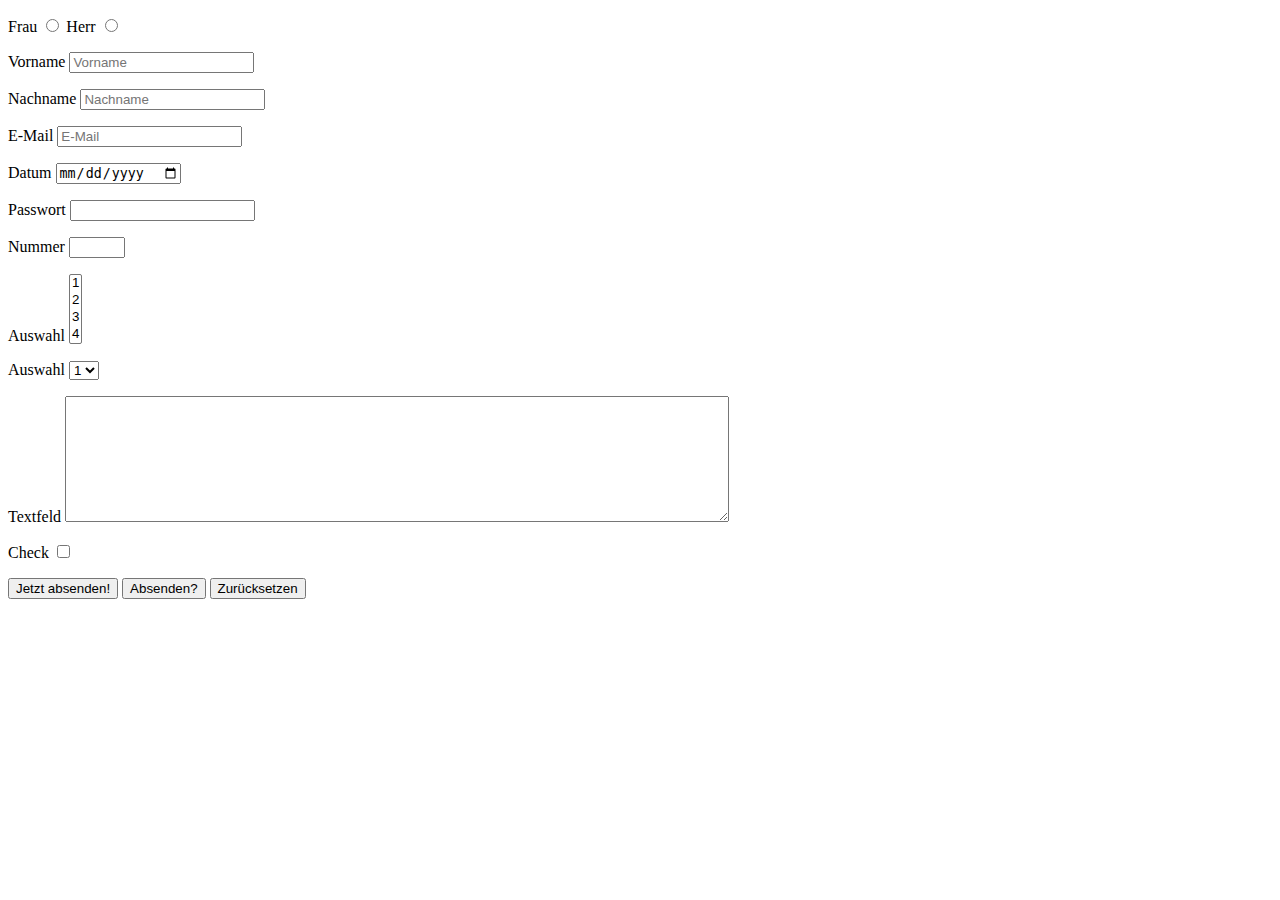
<file: Uebungen/form.html>
<!DOCTYPE html>
<html lang="de" dir="ltr">

<head>
  <meta charset="utf-8">
  <title>Formular</title>
</head>

<body>
  <form class="form1" action="form.html" method="post">
    <p>
      <label for="female">
        Frau
      </label>
      <input type="radio" name="gender" id="female" value="female">

      <label for="male">
        Herr
      </label>
      <input type="radio" name="gender" id="male" value="male">
    </p>
    <p>
      <label for="firstname">Vorname</label>
      <input type="text" name="firstname" id="firstname" value="" placeholder="Vorname">
    </p>
    <p>
      <label for="lastname">Nachname</label>
      <input type="text" name="lastname" id="lastname" value="" placeholder="Nachname">
    </p>
    <p>
      <label for="email">E-Mail</label>
      <input type="email" name="email" id="email" value="" placeholder="E-Mail">
    </p>
    <p>
      <label for="date">Datum</label>
      <input type="date" name="date" value="Datum">
    </p>
    <p>
      <label for="password">Passwort</label>
      <input type="password" name="password" id="password" value="">
    </p>
    <p>
      <label for="numbers">Nummer</label>
      <input type="number" name="numbers" id="numbers" value="" min="2" max="22" step="2">
    </p>
    <p>
      <label for="Auswahl">Auswahl</label>
      <select class="Auswahl" name="Auswahl" multiple>
        <option value="1">1</option>
        <option value="2">2</option>
        <option value="3">3</option>
        <option value="4">4</option>
      </select>
    </p>
    <p>
      <label for="Auswahl">Auswahl</label>
      <select class="Auswahl" name="Auswahl">
        <option value="1">1</option>
        <option value="2">2</option>
        <option value="3">3</option>
        <option value="4">4</option>
      </select>
    </p>
    <p>
      <label for="textarea">Textfeld</label>
      <textarea name="textarea" rows="8" cols="80"></textarea>
    </p>
    <p>
      <label for="checkbox">Check</label>
      <input type="checkbox" name="Check" id="check" value="ok" required>
    </p>
    <p>
      <input type="submit" name="submit" id="submit" value="Jetzt absenden!">
      <button type="button" name="button">Absenden?</button>
      <input type="reset" name="reset" value="Zurücksetzen">
    </p>
   </form>
 </body>
 </html>
</file>
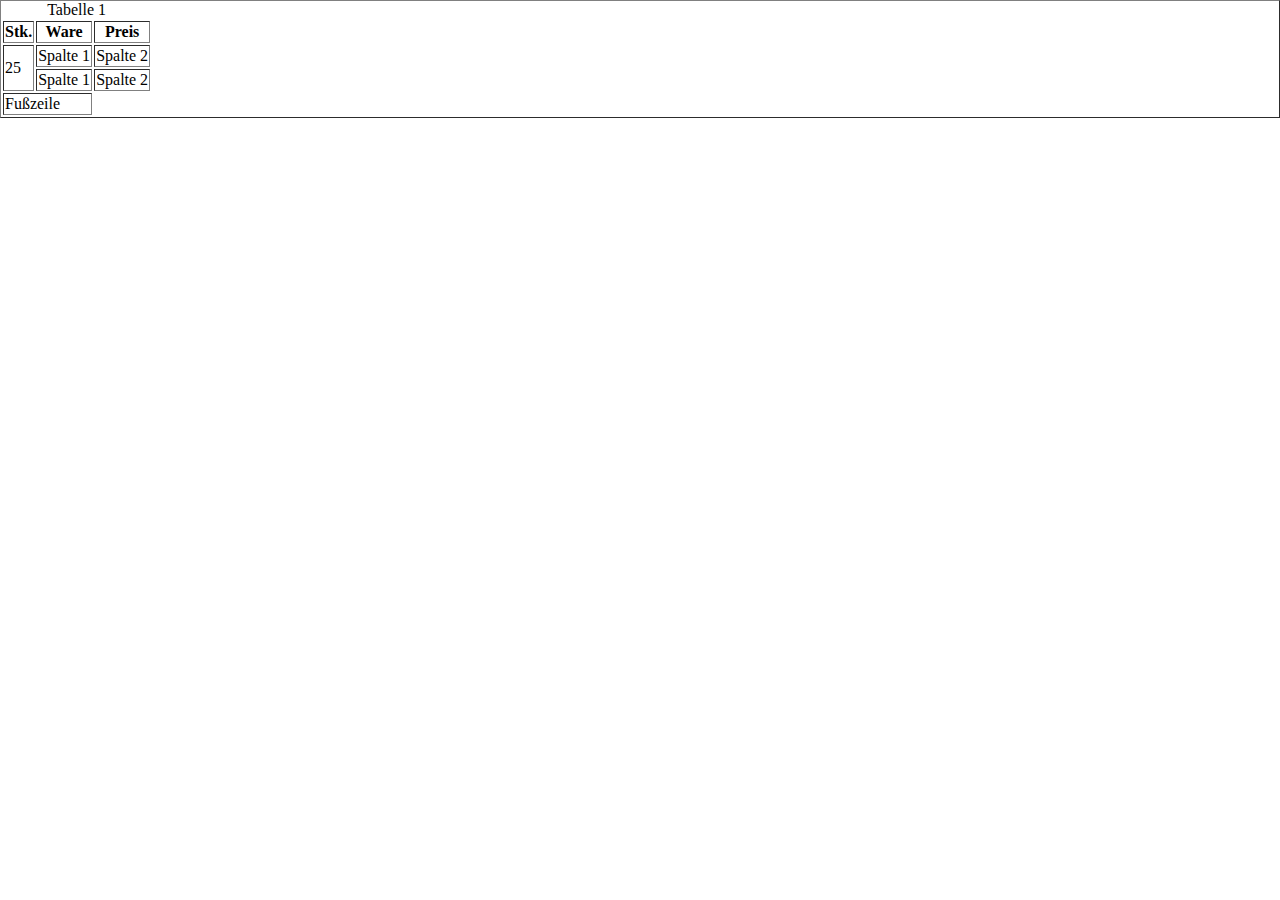
<file: Uebungen/table.html>
<!DOCTYPE html>
<html lang="de" dir="ltr">
  <head>
    <meta charset="utf-8">
    <link rel="stylesheet" href="table.css">
    <title></title>
  </head>
  <body>
    <table width="50%" border="1">
      <caption>Tabelle 1</caption>
      <thead>
        <th>
          Stk.
        </th>
        <th>
          Ware
        </th>
        <th>
          Preis
        </th>
      </thead>
      <tbody>
        <tr> <!-- Zeile 1-->
          <td rowspan="2">25</td>
          <td>Spalte 1</td>
          <td>Spalte 2</td>
        </tr>
        <tr> <!-- Zeile 2-->
          <td>Spalte 1</td>
          <td>Spalte 2</td>
        </tr>
      </tbody>
      <tfoot>
        <tr>
          <td colspan="2">Fußzeile</td>
        </tr>
      </tfoot>
    </table>
  </body>
</html>
</file>
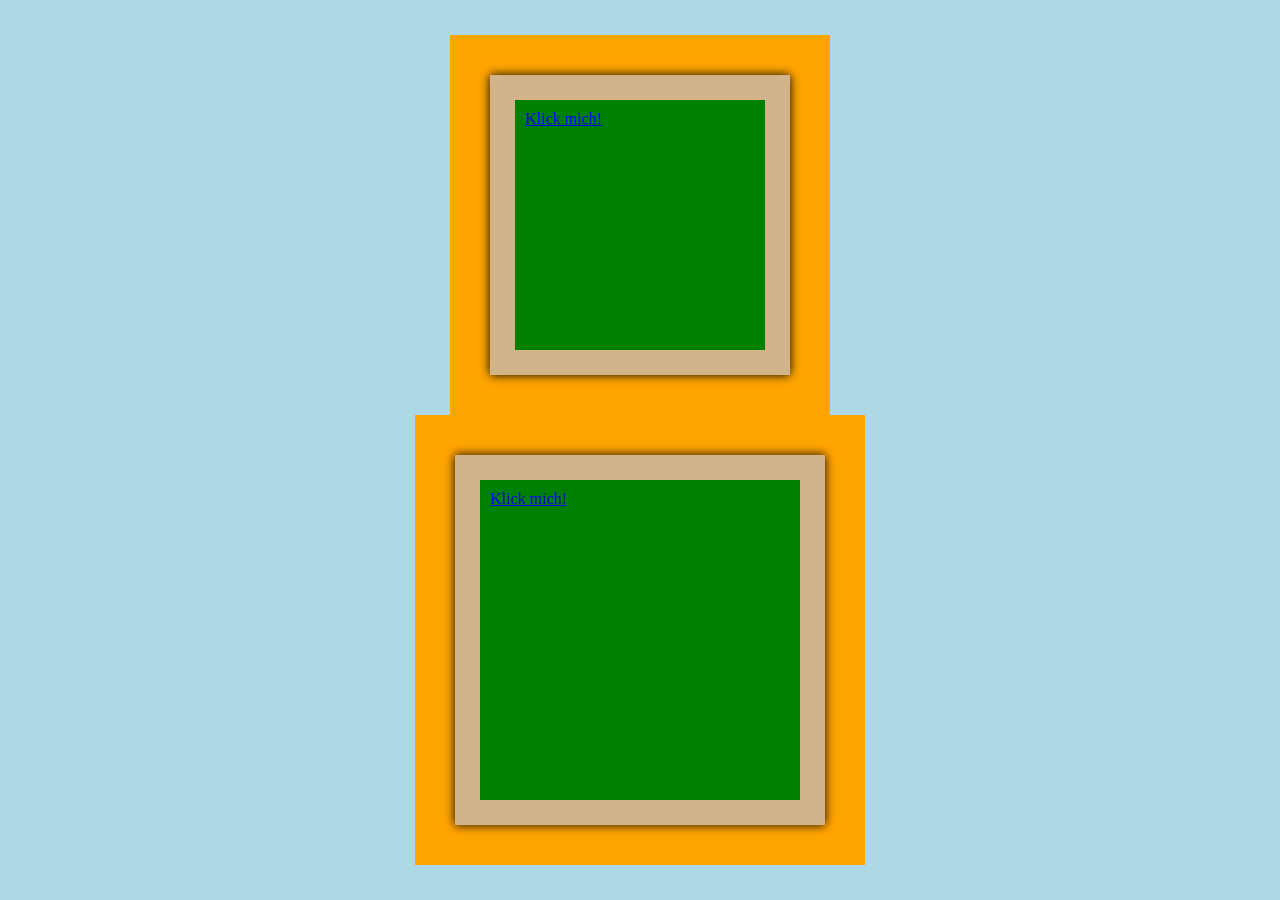
<file: wifi-jwe19-master/maler/box_model.html>
<!DOCTYPE html>
<html lang="de" dir="ltr">

<head>
  <meta charset="utf-8">
  <title>Box Model Example Button</title>
  <link rel="stylesheet" href="css/box-model.css">

</head>

<body>

  <div class="around border">
    <a href="#" id="boxModelLink">Klick mich!</a>
  </div>

  <div class="around content">
    <a href="#" id="boxModelLink2">Klick mich!</a>
  </div>

</body>

</html>
</file>
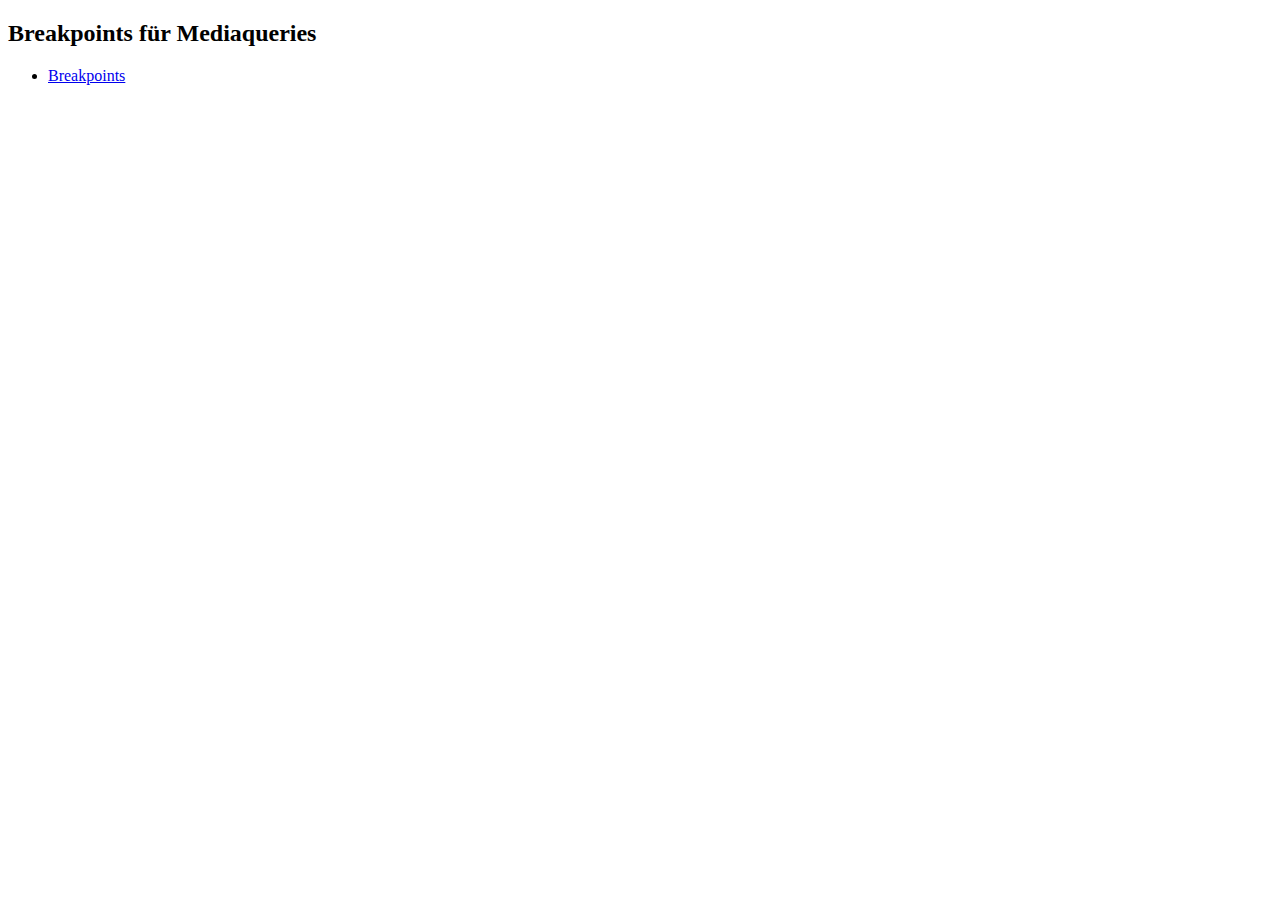
<file: wifi-jwe19-master/maler/links.html>
<!DOCTYPE html>
<html lang="de" dir="ltr">
  <head>
    <meta charset="utf-8">
    <title>Nützliche Links</title>
  </head>
  <body>
    <h2>Breakpoints für Mediaqueries</h2>
    <ul>
      <li>
        <a href="https://getbootstrap.com/docs/4.1/layout/overview/">Breakpoints</a>
      </li>
    </ul>
  </body>
</html>
</file>
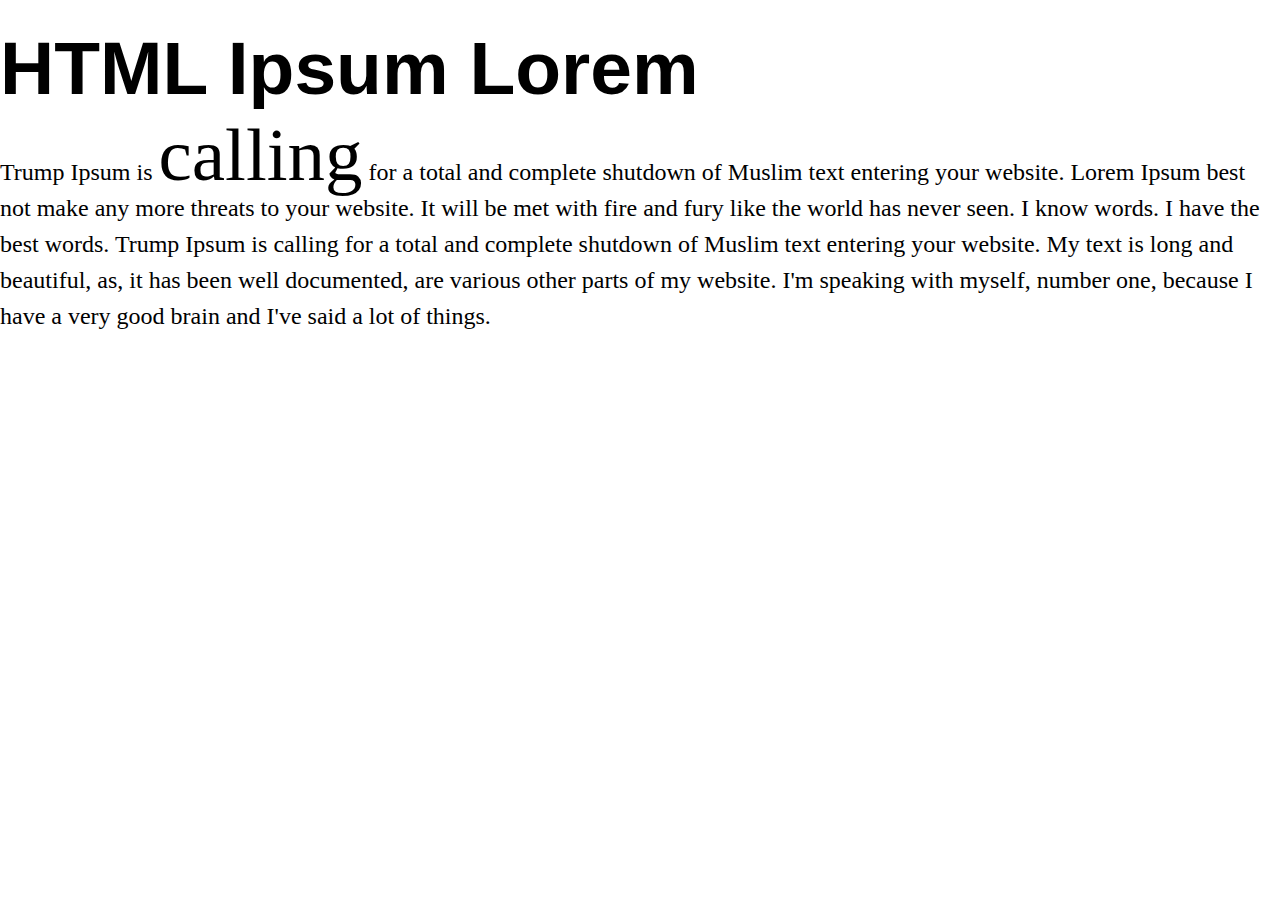
<file: wifi-jwe19-master/uebung1/index2.html>
<!DOCTYPE html>
<html>

<head>
  <meta charset="utf-8" />
  <title>Übung 1</title>
  <link rel="stylesheet" href="normalize.css" />
  <link rel="stylesheet" href="style.css" />
</head>

<body>
  <h1 class="highlight">HTML Ipsum Lorem</h1>
  <p>
    Trump Ipsum is <span class="highlight">calling</span> for a total and complete shutdown of Muslim text
    entering your website. Lorem Ipsum best not make any more threats to your
    website. It will be met with fire and fury like the world has never seen.
    I know words. I have the best words. Trump Ipsum is calling for a total and
    complete shutdown of Muslim text entering your website. My text is long and
    beautiful, as, it has been well documented, are various other parts of my
    website. I'm speaking with myself, number one, because I have a very good
    brain and I've said a lot of things.
  </p>

</body>

</html>
</file>
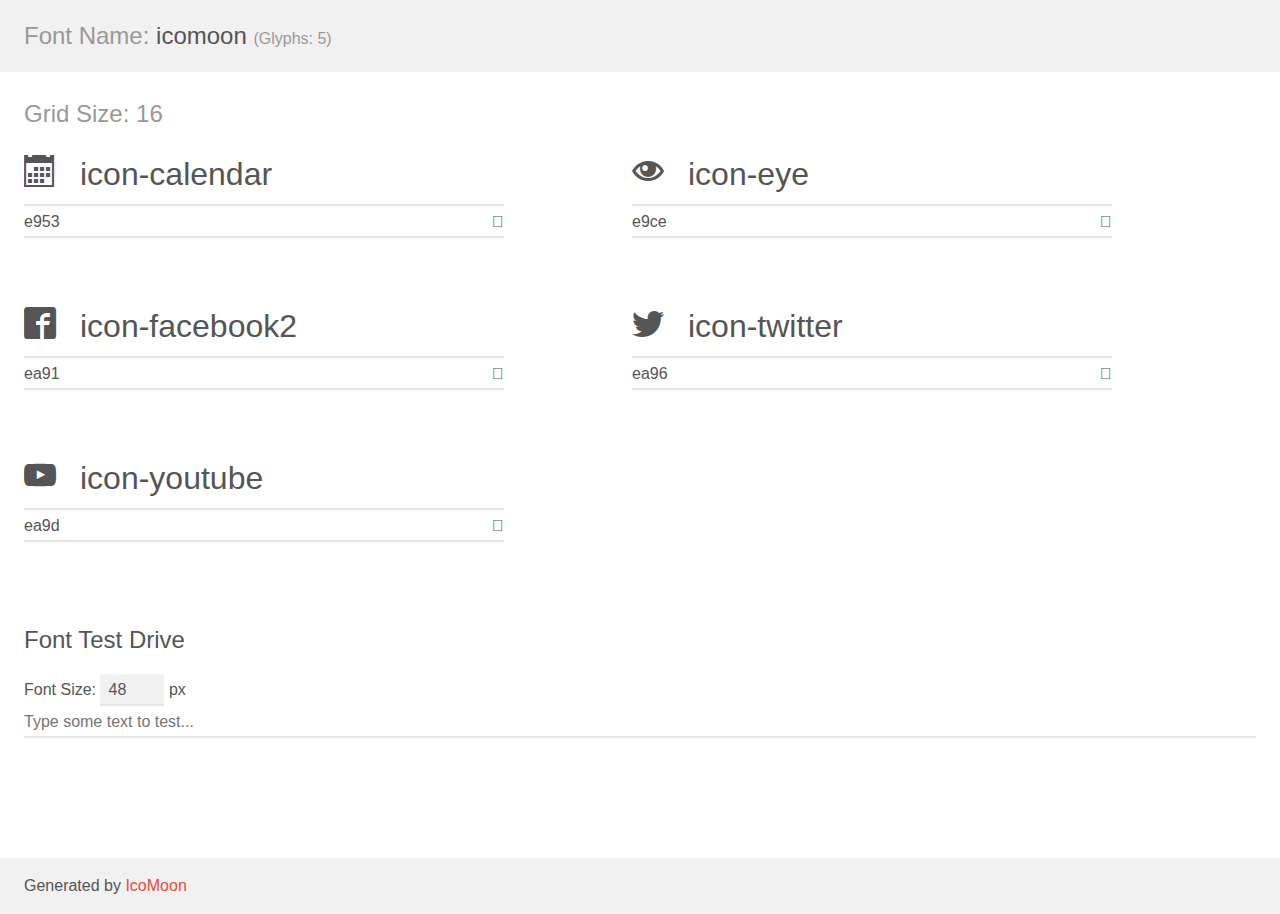
<file: californiawebsite/fonts/icomoon/demo.html>
<!doctype html>
<html>
<head>
    <meta charset="utf-8">
    <title>IcoMoon Demo</title>
    <meta name="description" content="An Icon Font Generated By IcoMoon.io">
    <meta name="viewport" content="width=device-width, initial-scale=1">
    <link rel="stylesheet" href="demo-files/demo.css">
    <link rel="stylesheet" href="style.css"></head>
<body>
    <div class="bgc1 clearfix">
        <h1 class="mhmm mvm"><span class="fgc1">Font Name:</span> icomoon <small class="fgc1">(Glyphs:&nbsp;5)</small></h1>
    </div>
    <div class="clearfix mhl ptl">
        <h1 class="mvm mtn fgc1">Grid Size: 16</h1>
        <div class="glyph fs1">
            <div class="clearfix bshadow0 pbs">
                <span class="icon-calendar">
                
                </span>
                <span class="mls"> icon-calendar</span>
            </div>
            <fieldset class="fs0 size1of1 clearfix hidden-false">
                <input type="text" readonly value="e953" class="unit size1of2" />
                <input type="text" maxlength="1" readonly value="&#xe953;" class="unitRight size1of2 talign-right" />
            </fieldset>
            <div class="fs0 bshadow0 clearfix hidden-true">
                <span class="unit pvs fgc1">liga: </span>
                <input type="text" readonly value="calendar, date" class="liga unitRight" />
            </div>
        </div>
        <div class="glyph fs1">
            <div class="clearfix bshadow0 pbs">
                <span class="icon-eye">
                
                </span>
                <span class="mls"> icon-eye</span>
            </div>
            <fieldset class="fs0 size1of1 clearfix hidden-false">
                <input type="text" readonly value="e9ce" class="unit size1of2" />
                <input type="text" maxlength="1" readonly value="&#xe9ce;" class="unitRight size1of2 talign-right" />
            </fieldset>
            <div class="fs0 bshadow0 clearfix hidden-true">
                <span class="unit pvs fgc1">liga: </span>
                <input type="text" readonly value="eye, views" class="liga unitRight" />
            </div>
        </div>
        <div class="glyph fs1">
            <div class="clearfix bshadow0 pbs">
                <span class="icon-facebook2">
                
                </span>
                <span class="mls"> icon-facebook2</span>
            </div>
            <fieldset class="fs0 size1of1 clearfix hidden-false">
                <input type="text" readonly value="ea91" class="unit size1of2" />
                <input type="text" maxlength="1" readonly value="&#xea91;" class="unitRight size1of2 talign-right" />
            </fieldset>
            <div class="fs0 bshadow0 clearfix hidden-true">
                <span class="unit pvs fgc1">liga: </span>
                <input type="text" readonly value="facebook2, brand11" class="liga unitRight" />
            </div>
        </div>
        <div class="glyph fs1">
            <div class="clearfix bshadow0 pbs">
                <span class="icon-twitter">
                
                </span>
                <span class="mls"> icon-twitter</span>
            </div>
            <fieldset class="fs0 size1of1 clearfix hidden-false">
                <input type="text" readonly value="ea96" class="unit size1of2" />
                <input type="text" maxlength="1" readonly value="&#xea96;" class="unitRight size1of2 talign-right" />
            </fieldset>
            <div class="fs0 bshadow0 clearfix hidden-true">
                <span class="unit pvs fgc1">liga: </span>
                <input type="text" readonly value="twitter, brand16" class="liga unitRight" />
            </div>
        </div>
        <div class="glyph fs1">
            <div class="clearfix bshadow0 pbs">
                <span class="icon-youtube">
                
                </span>
                <span class="mls"> icon-youtube</span>
            </div>
            <fieldset class="fs0 size1of1 clearfix hidden-false">
                <input type="text" readonly value="ea9d" class="unit size1of2" />
                <input type="text" maxlength="1" readonly value="&#xea9d;" class="unitRight size1of2 talign-right" />
            </fieldset>
            <div class="fs0 bshadow0 clearfix hidden-true">
                <span class="unit pvs fgc1">liga: </span>
                <input type="text" readonly value="youtube, brand21" class="liga unitRight" />
            </div>
        </div>
    </div>

    <!--[if gt IE 8]><!-->
    <div class="mhl clearfix mbl">
        <h1>Font Test Drive</h1>
        <label>
            Font Size: <input id="fontSize" type="number" class="textbox0 mbm"
            min="8" value="48" />
            px
        </label>
        <input id="testText" type="text" class="phl size1of1 mvl"
        placeholder="Type some text to test..." value=""/>
        <div id="testDrive" class="icon-">&nbsp;
        </div>
    </div>
    <!--<![endif]-->
    <div class="bgc1 clearfix">
        <p class="mhl">Generated by <a href="https://icomoon.io/app">IcoMoon</a></p>
    </div>

    <script src="demo-files/demo.js"></script>
</body>
</html>
</file>
<file: bakery/base.css>
/*var*/
:root {
    --brown: #D0B085;
    --grey: #707070;
    --white: #FFFFFF;

    /*BUTTON VARIABLEN*/
    --btn-border: solid var(--brown) 2px;
    --btn-padding: 0.75em 1.2em 0.45em;
    --btn-margin: 1em auto;

    /* Costum Breakpoints*/
    --min-xs: 480px;
    --min-sm: 768px;
    --min-md: 992px;
    --min-lg: 1280px;
    --min-xlg: 1600px;

    --base-font: "Josefin Sans";
}

@font-face {
  font-family: "Josefin Sans";
  src: url(fonts/josefin-sans-v12-latin-regular.ttf);
  font-weight: normal;
}

@font-face {
  font-family: "Josefin Sans";
  src: url(fonts/josefin-sans-v12-latin-300.ttf);
  font-weight: lighter;
}

@font-face {
  font-family: "Josefin Sans";
  src: url(fonts/josefin-sans-v12-latin-700.ttf);
  font-weight: bold;
}

html *{
  box-sizing: border-box;
}

html, body {
  margin: 0;
}

body {
  font-family: var(--base-font);
  font-size: 100%
}

#logo {
  width: 20em;
  height: 5em;
}

#logo a{
  background: url('logo.png') no-repeat center center;
  display: block;
  width: 100%;
  height: 100%;
  background-size: contain;
  text-indent: -9999em;
  overflow: hidden;
  object-fit: cover;
  margin: 0;
  padding: 0;
}

.clearfix {
  clear: both;
}

nav.mainnav {
  display: block;
  position: relative;
  width: 75%;
}

nav.mainnav ul {
  margin: 0;
  padding: 0;
  list-style: none;

}

nav.mainnav > ul > li {
  display: block;
  float: right;
  position: relative;
  margin: 1rem 1rem;
  background: white;
}

nav.mainnav ul::after {
  content: '';
  display: block;
  width: 100%;
  visibility: hidden;
  height: 0;
  clear: both;
}

nav.mainnav a {
  color: black;
  list-style: none;
  text-decoration: none;
  font-weight: bold;
  vertical-align: middle;
  object-position: center;
}

nav.mainnav ul li:hover a{
  color: var(--grey);
}

.innerwrapper {
  position: relative;
  margin: 0 auto;
  max-width: 1200px;
}

.sticky .innerwrapper {
  display: flex;
  background: white;
}

.sticky {
  position: fixed;
  width: 100%;
  top: 0;
  left: 0;
}

.mainheader {
  width: 100%;
  height: 45vw;
  overflow: hidden;
  position: relative;
}

.mainheader img {
  object-fit: cover;
  max-width: 100%;
  height: 100%;
  object-position: center;
  display: block;
}

h1 {
  text-transform: uppercase;
  font-weight: lighter;
  margin: 0;
  padding: 0;
  text-align: center;
}

main .fourthings {
  display: flex;
  padding: 10px;
}

main {
  flex: 1;
}

main .uno{
  flex: 1;
  padding: 10px;
  width: 10%;
  height: 10%;
}

.section1 {
  text-align: center;
  object-position: center;
}

.button a {
  outline-color: var(--brown);
  outline-style: solid;
  outline-width: thin;
  outline-offset: 15px;
  text-decoration: none;
  color: var(--brown);
}

footer {
  background-color: var(--brown);
  color: var(--white);
}

footer a {
  text-decoration: none;
  color: var(--white);
  padding-bottom: 10px;
}

footer ul {
  list-style: none;
}

footer .footer-bottom {
  background-color: var(--grey);
  padding: 10px;
  text-align: center;
}

footer .footer-top{
  display: flex;
  padding: 10px;
}

footer .footer-right{
  text-align: right;
  float: right;
  flex: 1;
}

footer .footer-left{
  text-align: left;
  float: left;
  flex: 1;
}
</file>
<file: californiawebsite/base.css>
:root {
  --base-font: "Montserrat", "OpenSans";
  --base-font2: "OpenSans", "Montserrat";
  --dark-red: darkred;
  --screen-max: 1200px;
}

@font-face {
    font-family: 'Montserrat';
    src: url(fonts/Montserrat/Montserrat-Regular.ttf);
    font-weight: normal;
}

@font-face {
    font-family: 'Montserrat';
    src: url(fonts/Montserrat/Montserrat-Medium.ttf);
    font-weight: 500;
}

@font-face {
    font-family: 'Montserrat';
    src: url(fonts/Montserrat/Montserrat-Bold.ttf);
    font-weight: bold;
}

@font-face {
    font-family: 'Montserrat';
    src: url(fonts/Montserrat/Montserrat-Light.ttf);
    font-weight: lighter;
}

@font-face {
    font-family: 'OpenSans';
    src: url(fonts/Open_Sans/OpenSans-Regular.ttf);
    font-weight: normal;
}

@font-face {
    font-family: 'Icomoon';
    src: url(fonts/icomoon/fonts/icomoon.ttf);
    font-weight: normal;
}

html *{
  box-sizing: border-box;
}

html, body {
  margin: 0;
}

body {
  font-family: var(--base-font);
  font-size: 100%;
}

#logo {
  width: 25%;
  height: 47px;
  margin: 0;
  padding: 0;
  position: relative;
  float: left;
}

#logo a {
  display: block;
  width: 100%;
  height: 100%;
  background: url('logo.png') no-repeat center center;
  background-size: contain;
  text-indent: -9999em;
  overflow: hidden;
  padding: 0;
  margin: 0;
  object-fit: cover;
}

.clearfix {
  clear: both;
}

nav.mainnav {
  display: block;
  background: white;
  float: right;
  position: relative;
  width: 75%;
}

nav.mainnav ul {
  margin: 0;
  padding: 0;
  list-style: none;

}

nav.mainnav > ul > li {
  display: block;
  float: right;
  position: relative;
  margin: 1rem 1rem;
  background: white;
}

nav.mainnav ul::after {
  content: '';
  display: block;
  width: 100%;
  visibility: hidden;
  height: 0;
  clear: both;
}

nav.mainnav a {
  color: black;
  list-style: none;
  text-decoration: none;
  text-transform: uppercase;
  font-weight: bold;
}

nav.mainnav ul li:hover a{
  color: var(--dark-red);
}

.innerwrapper {
  position: relative;
  margin: 0 auto;
  max-width: var(--screen-max);
}

header#mainheader {
  position: relative;
  width: 100%;
  height: 30vw;
  background: blue;
  overflow: hidden;
}

header#mainheader img {
  width: 100%;
  height: 100%;
  object-fit: cover;
  object-position: center;
  display: block;
}

header#mainheader .headertext {
  display: block;
  position: absolute;
  bottom: 0;
  padding: 5px;
}

h1 {
  text-transform: uppercase;
  margin: 0;
  padding: 0;
  color: white;
}

p.headerp {
  color: white;
  margin: 0;
  padding: 0;
  width: 40%;
}

.content1 header {
  object-position: center;
  text-align: center;
  margin: 0;
  padding: 0;
}

header .extra {
  position: absolute;
  bottom: 0;
  padding: 5px;
  width: 10%;
  height: 10px;
  height: auto;
  object-position: right;
  display: block;
}

header .extra .banner {
  max-width: 100%;
}

header .extra .text {
  overflow: hidden;
}

header .extra .flag {
  overflow: hidden;
  object-fit: contain;
}

main section.content1 .three-things {
  display: flex;
  justify-content: center;
  padding: 5px;
}

.thing1, .thing2, .thing3 {
  flex: 1;
  text-align: center;
}

main section.content2 .row1, .row2{
  display: flex;
  padding: 0;
  margin: 0;
}

main section.content2 img {
  width: 100%;
  height: 100%;
  object-position: center;
}

main section.content2 img:hover {
  color: red;
}

footer {
  color: white;
  text-decoration: none;
  list-style: none;
  background-color: darkgrey;
}

footer a {
  list-style: none;
  text-decoration: none;
}

.footer-top {
  display: flex;
  background-color: darkgrey;
  padding: 5px;
}

.footer-bottom {
  display: flex;
  background-color: black;
  padding: 5px;
}

.footer-left {
  float: left;
  flex: 3;
}

.footer-right {
  float: right;
  flex: 1;
}
</file>
<file: Maler/css/base.css>
:root {
  --screen-max: 1200px;
  --base-font: "Montserrat", sans-serif;
  --base-font2: "Pridi", serif;
  --footer-link-color: #fff;
  --grey-dark: #525252;
  --white: white;

}

html, body {
  margin: 0;
}

@font-face {
  font-family: "Montserrat";
  src:url(../Fonts/Montserrat/Montserrat-Regular.ttf);
  font-weight: normal;
}
@font-face {
  font-family: "Montserrat";
  src:url(../Fonts/Montserrat/Montserrat-Bold.ttf);
  font-weight: bold;
}
@font-face {
  font-family: "Montserrat";
  src:url(../Fonts/Montserrat/Montserrat-Light.ttf);
  font-weight: lighter;
}

@font-face {
  font-family: "Pridi";
  src: url(../Fonts/Pridi/Pridi-Regular.ttf);
  font-weight: normal;
}

@font-face {
  font-family: "Pridi";
  src: url(../Fonts/Pridi/Pridi-Light.ttf);
  font-weight: lighter;
}

@font-face {
  font-family: "Pridi";
  src: url(../Fonts/Pridi/Pridi-Bold.ttf.ttf);
  font-weight: bold;
}

@media screen and (min-width: 576px) {
  footer .footer-top {
    display: flex;
  }
  footer .footer-left,
  footer .footer-right {
    flex: 1;
  }
  footer .footer-right {
    text-align: right;
  }

}
@media screen and (min-width: 768px) {
}
@media screen and (min-width: 992px) {
}
@media screen and (min-width: 1200px) {
}

}
body {
  font-family: var(--base-font);
  font-size: 100%;
  background: orange;
  display: flex;
  flex-flow: column;
  min-height: 100vh;
}

body .bildgroese {
  width: 100%;
  height: 30vw;
  overflow: hidden;
  position: relative;

}
body .orange {
  display: block;
  color: orange;
  opacity: 50%;
  z-index: 50;
  width: 100%;
  height: 30vw;
  object-fit: cover;
}

html * {
  box-sizing: border-box;
}

#logo {
  position: fixed;
  z-index: 100;
  top: 0;
  left: 5em;
  width: 5em;
  height: 5em;
}
#logo a {
  display: block;
  width: 100%;
  height: 100%;
  background: url(../img/logo_muthwill.svg) no-repeat;
  background-size: contain;
  background-color: var(--grey-dark);
  text-indent: -9999em;
  overflow: hidden;
  padding-top: 25px;
}
#logo-part2 {
  position: absolute;
  z-index: 0;
  top: 0;
  left: 10em;
  width: 9em;
  height: 5em;

}
#logo-part2 a {
  display: block;
  width: 100%;
  height: 100%;
  background-color: white;
  font-family: "Montserrat";
  font-weight: lighter;
  text-decoration: none;
  text-transform: uppercase;
  color: var(--grey-dark);
  padding-left: 1em;
  padding-top: 0.2em;
}

header#main-header{
  width: 100%;
  height: 45vw;
  background: lightgreen;
  overflow: hidden;
  position: relative;
}

header#main-header img {
  width: 100%;
  height: 100%;
  object-fit: cover;
  object-position: center;
  display: block;
}
nav .main-navigation {

}
nav ul {
  list-style: none;
}

header#main-header .inner-wrapper,
.content-element .inner-wrapper,
footer .inner-wrapper {
  position: relative;
  max-width: var(--screen-max);
  margin: 0 auto;
}

header#main-header h1 {
  position: absolute;
  bottom: 0;
  left: 0;
  width: 100%;
  font-family: var(--base-font2);
  font-weight: lighter;
  text-transform: uppercase;
}

main {
  background: lightgrey;
  flex: 1;

}

p {
  font-family: var(--base-font);
}

a {
  font-family: var(--base-font);
}

h2 {
  font-family: var(--base-font2);
  font-weight: lighter;
  color: var(--white);
  text-transform: uppercase;
}

footer ul {
  list-style: none;
  margin: 0;
  padding: 0;
}


footer .footer-bottom {
}

footer a:link {
  color: lightgrey;
  text-decoration: none;
  text-transform: uppercase;
}

footer a:visited {
  color: var(--footer-link-color);
  text-decoration: none;
  text-transform: uppercase;
}

footer {
  background: var(--grey-dark);
  color: #696969;
  font-family: var(--base-font2);
  font-weight: lighter;
}
</file>
<file: Maler/css/content-element.css>
section.content-element {
  display: block;
  position: relative;
}

.content-element .teaser {
  position: relative;



  background-size: cover;
  height: 35vw;
}


.content-element .teaser p {
  position: relative;
  z-index: 10;
}


.content-element a.button {
  padding: 1em 1em;
  background: orange;
  color: white;
  width: 100px;
  display: inline-block;

}

.content-element a.button:hover {
  opacity: 0.6;
}

section a:link{
  color: white;
  background-color: orange;
  padding: 1em 1em;
  display: inline-block;
  text-decoration: none;
  text-transform: uppercase;
}

.content-element .content-text img {
  display: block;
  margin: 1em 0;
  height: 10%;

}

@media screen and (min-width: 576px){
  .content-element .teaser p {
    padding-right: 45%
  }
  .content-element .content-text p {
    padding-right: 45%
  }
}
</file>
<file: wifi-jwe19-master/maler/css/base.css>
:root {
  --screen-max: 1200px;
  --base-font: 'Montserrat', sans-serif;
  --base-font2: 'Pridi', 'Times New Roman', serif;

  --grey-light: #fefefe;
  --grey-dark: #525252;
  --grey: #696969;

  --font-color-light: var(--grey-dark);

  --main-padding: 30px;
}

@font-face {
    font-family: 'Montserrat';
    src: url(../fonts/Montserrat-Regular.ttf);
    font-weight: normal;
}

@font-face {
    font-family: 'Montserrat';
    src: url(../fonts/Montserrat-Medium.ttf);
    font-weight: 500;
}

@font-face {
    font-family: 'Montserrat';
    src: url(../fonts/Montserrat-Bold.ttf);
    font-weight: bold;
}

@font-face {
    font-family: 'Montserrat';
    src: url(../fonts/Montserrat-Light.ttf);
    font-weight: lighter;
}

@font-face {
    font-family: 'Pridi';
    src: url(../fonts/Pridi-Regular.ttf);
    font-weight: normal;
}
@font-face {
    font-family: 'Pridi';
    src: url(../fonts/Pridi-Bold.ttf);
    font-weight: bold;
}
@font-face {
    font-family: 'Pridi';
    src: url(../fonts/Pridi-Light.ttf);
    font-weight: lighter;
}

html, body {
  margin: 0;
}

body {
  font-family: var(--base-font);
  font-size: 100%;
  display: flex;
  flex-flow: column;
  min-height: 100vh;
}

html * {
  box-sizing: border-box;
}

.main-navigation {
  display: none;
}

#logo {
  width: 5rem;
  height: 5rem;
}
#logo a {
  display: block;
  width: 100%;
  height: 100%;
  background: var(--grey-dark) url('../img/logo_muthwill.svg') no-repeat center center;
  background-size: 80%;
  text-indent: -9999em;
  overflow: hidden;
}

#logo-part-2 {
  position: absolute;
  z-index: 100;
  top: 0;
  left: 5rem;
  width: auto;
  height: 5rem;
  background: transparent;
  display: block;
}

#logo-part-2 a {
  display: flex;
  width: 100%;
  height: 100%;
  background-color: white;
  text-decoration: none;
  text-transform: uppercase;
  align-items: center;
  justify-content: center;
  padding: 1rem;
  font-size: 1.3rem;
  line-height: 1em;
  font-weight: 500;
  color: var(--grey);
}

#logo-part-2 a span {
  display: inline;
}

header#main-header {
  position: relative;
  width: 100%;
  height: 45vw;
  background: lightgreen;
  overflow: hidden;
}

header#main-header img {
  width: 100%;
  height: 100%;
  object-fit: cover;
  object-position: center;
  display: block;
}

header#main-header .inner-wrapper,
.content-element .inner-wrapper,
form .inner-wrapper,
footer .inner-wrapper {
  position: relative;
  max-width: var(--screen-max);
  margin: 0 auto;
}

header#main-header h1 {
  position: absolute;
  left: 0;
  bottom: 0;
  font-family: 'Pridi', Geordia, serif;
  font-weight: lighter;
  font-size: 9vw;
  line-height: 1.2em;
  text-transform: uppercase;
}

main {
  flex: 1;
}

footer {
  margin-top: 2rem;
  background: var(--grey-dark);
}

footer a {
  color: var(--grey-light);
  font-family: var(--base-font2);
  text-decoration: none;
  text-transform: uppercase;
}

footer ul {
  list-style: none;
  margin: 0;
  padding: 0;
}

footer .footer-top {
  margin: 2rem auto 0;
}


footer .footer-bottom {
  color: var(--grey-light);
  opacity: .15;
  margin-top: 2rem;
  margin-bottom: 2rem;
  margin-left: auto;
  margin-right: auto;
}

@media screen and (min-width: 480px) {
  #logo {
      width: 7rem;
      height: 7rem;
  }

  #logo-part-2 {
    left: 7rem;
    height: 7rem;
  }

  #logo-part-2 a {
    padding: 2rem;
  }

}


@media screen and (min-width: 576px) {

  header#main-header h1 {
    font-size: 3.5rem;
  }

  footer .footer-top {
    display: flex;
  }

  footer .footer-left,
  footer .footer-right {
    flex: 1;
  }

  footer .footer-right {
    text-align: right;
  }

}

@media screen and (min-width: 768px) {

}

@media screen and (min-width: 992px) {

}


@media screen and (max-width: 1250px) {
  footer .footer-left {
    padding-left: var(--main-padding);
    padding-right: var(--main-padding);
  }

  footer .footer-right {
    padding-left: var(--main-padding);
    padding-right: var(--main-padding);
  }

  .footer-bottom {
    padding-left: var(--main-padding);
    padding-right: var(--main-padding);
  }
}


@media screen and (min-width: 1200px) {
  #logo {
      position: fixed;
      z-index: 100;
      top: 0;
      left: 5rem;
  }
  #logo-part-2 {
    width: 17rem;
    left: 12rem;
  }

}
</file>
<file: wifi-jwe19-master/maler/css/content-element.css>
html * {
  box-sizing: border-box;
}

section.content-element {
  display: block;
  position: relative;
}

.content-element h2.content-header {
  font-family: 'Pridi', sans-serif;
  font-size: 9.5vw;
  line-height: 1.2em;
  font-weight: lighter;
  text-transform: uppercase;
  word-break: break-word;
}

.content-element .teaser {
  position: relative;
  background-size: cover;
  min-height: 35vw;
}

.content-element .teaser p {
  position: relative;
  z-index: 10;
}

.content-element img {
  max-width: 100%;
}

.content-element .teaser img {
  display: block;
  position: relative;
  width: 100%;
  height: auto;
  object-fit: cover;
  object-position: center top;
}

.content-element .content-text img {
  display: block;
  margin: 1em 0;
}

.content-element a.button, input.button {
  display: inline-block;
  padding: 1em 2em;
  background: orange;
  color: white;
  text-decoration: none;
}

.content-element a.button:hover {
  opacity: .6;
}

@media screen and (min-width: 576px)  {

  .content-element h2.content-header {
    font-size: 3.5rem;
  }

  .content-element .teaser {
    display: flex;
    align-items: center;
    justify-content: left;
  }

  .content-element .teaser p,
  .content-element .content-text p {
    padding-right: 45%;
  }

  .content-element .teaser img {
    position: absolute;
    top: 0;
    left: 0;
    height: 100%;
    z-index: -1;
  }

}

@media screen and (max-width: 1250px) {

  header#main-header h1,
  .content-element > header,
  .content-element .teaser .inner-wrapper,
  .content-element .content-text {
    padding-left: var(--main-padding);
    padding-right: var(--main-padding);
  }

}

@media screen and (min-width: 1200px)  {

  .content-element .teaser {
    min-height: none;
    max-height: 40rem;
  }

}

div .orange {
  background: orange;
  color: white;
}

 .form {
  background: var(--grey-dark);
  width: 100%;
  padding-top: 0.5em;
  padding-bottom: 0.5em;
}

form {
  background-color: var(--grey-dark);
  color: white;
}


label {
  width: 25%;
  padding: 1em;
  float: left;
}

input, textarea {
  font-family: var(--base-font);
  padding: 1em;
  border: none;
  width: 100%;
  position: relative;
  display: block;
}

input[type=button] {
  background: orange;
  color: white;
  border: none;
  padding: 16px 32px;
  text-decoration: none;
  margin: 4px 2px;
  cursor: pointer;
  width: 100%;
  text-align: center;
  opacity: 0.9;
  transition: opacity .3s linear;
}

input[type=button]:hover {
  background: grey;
}

.clearfix {
  clear: both;
}

@media screen and (min-width: 576px){
  form input, form textarea {
    width: 50%;
  }

}
</file>
<file: wifi-jwe19-master/uebung1/style.css>
body {
  font-size: 24px;
  line-height: 1.5em;
}

h1 {
  font-size: 48px;
  font-family: "Segoe UI", Tahoma, Verdana, sans-serif;
}

.highlight {
  font-size: 75px !important;
}

#MyID_jhskhd_123 {
  border: 6px solid orange;
}

.multiline {
  background: rgb(125,48,255);
  background: rgba(125,48,255,.5);

  color: #33ff88;
  border-bottom: 3px dashed #000;

}

.meinrechteck {
  width: 300px;
  height: 150px;
  background: brown;

  position: fixed;
  top: 10px;
  right: 10px;
}

.meinrechteck2 {
  position: fixed;
  top: 150px;
  right: 10px;

  width: 200px;
  height: 80px;
  background: rgba(0,0,0,0.5);
}

.meinrechteck3 {
  position: fixed;
  bottom: 120px;
  right: 70px;

  width: 250px;
  height: 30px;
  background: purple;
}

.meinrechteck::after {
  content: '\003E';
  display: block;
  color: white;
  background: blue;
  padding: 20px;
}
.meinrechteck::before {
  content: '\003E';
  display: block;
  color: white;
  background: orange;
  padding: 20px;
}


ul.horizontal {
  margin: 0;
  padding: 0;
  width: 100%;
  display: block;
}

ul.horizontal li {
  display: inline-block;
  background: rgba(255, 0, 0, 0.5);
}
</file>
<file: Uebungen/table.css>
html, body {
  margin: 0;
  padding: 0;
  width: 100%;
  height: 100%;
}

table {
  width: auto;
  display: block;
  overflow: scroll;
}
</file>
<file: wifi-jwe19-master/maler/css/box-model.css>
html, body {
  width: 100%;
  height: 100%;
  margin: 0;
}

body {
  display: flex;
  align-items: center;
  justify-content: center;
  background: lightblue;
  flex-flow: column;
}

div.around {
  background: orange;
}

a#boxModelLink,
a#boxModelLink2 {
  display: block;
  width: 300px;
  height: 300px;
  box-sizing: content-box;
  background: green;
  border: 25px solid tan;
  padding: 10px;
  margin: 40px;
  box-shadow: 0 0 10px 0 #000000;

}

a:focus {
  outline: 5px solid rgba(255,110,50,0.5);
}

div.around.border a {
  box-sizing: border-box !important;
}
</file>
<file: californiawebsite/fonts/icomoon/demo-files/demo.css>
body {
  padding: 0;
  margin: 0;
  font-family: sans-serif;
  font-size: 1em;
  line-height: 1.5;
  color: #555;
  background: #fff;
}
h1 {
  font-size: 1.5em;
  font-weight: normal;
}
small {
  font-size: .66666667em;
}
a {
  color: #e74c3c;
  text-decoration: none;
}
a:hover, a:focus {
  box-shadow: 0 1px #e74c3c;
}
.bshadow0, input {
  box-shadow: inset 0 -2px #e7e7e7;
}
input:hover {
  box-shadow: inset 0 -2px #ccc;
}
input, fieldset {
  font-family: sans-serif;
  font-size: 1em;
  margin: 0;
  padding: 0;
  border: 0;
}
input {
  color: inherit;
  line-height: 1.5;
  height: 1.5em;
  padding: .25em 0;
}
input:focus {
  outline: none;
  box-shadow: inset 0 -2px #449fdb;
}
.glyph {
  font-size: 16px;
  width: 15em;
  padding-bottom: 1em;
  margin-right: 4em;
  margin-bottom: 1em;
  float: left;
  overflow: hidden;
}
.liga {
  width: 80%;
  width: calc(100% - 2.5em);
}
.talign-right {
  text-align: right;
}
.talign-center {
  text-align: center;
}
.bgc1 {
  background: #f1f1f1;
}
.fgc1 {
  color: #999;
}
.fgc0 {
  color: #000;
}
p {
  margin-top: 1em;
  margin-bottom: 1em;
}
.mvm {
  margin-top: .75em;
  margin-bottom: .75em;
}
.mtn {
  margin-top: 0;
}
.mtl, .mal {
  margin-top: 1.5em;
}
.mbl, .mal {
  margin-bottom: 1.5em;
}
.mal, .mhl {
  margin-left: 1.5em;
  margin-right: 1.5em;
}
.mhmm {
  margin-left: 1em;
  margin-right: 1em;
}
.mls {
  margin-left: .25em;
}
.ptl {
  padding-top: 1.5em;
}
.pbs, .pvs {
  padding-bottom: .25em;
}
.pvs, .pts {
  padding-top: .25em;
}
.unit {
  float: left;
}
.unitRight {
  float: right;
}
.size1of2 {
  width: 50%;
}
.size1of1 {
  width: 100%;
}
.clearfix:before, .clearfix:after {
  content: " ";
  display: table;
}
.clearfix:after {
  clear: both;
}
.hidden-true {
  display: none;
}
.textbox0 {
  width: 3em;
  background: #f1f1f1;
  padding: .25em .5em;
  line-height: 1.5;
  height: 1.5em;
}
#testDrive {
  display: block;
  padding-top: 24px;
  line-height: 1.5;
}
.fs0 {
  font-size: 16px;
}
.fs1 {
  font-size: 32px;
}
</file>
<file: californiawebsite/fonts/icomoon/style.css>
@font-face {
  font-family: 'icomoon';
  src:  url('fonts/icomoon.eot?gn4kle');
  src:  url('fonts/icomoon.eot?gn4kle#iefix') format('embedded-opentype'),
    url('fonts/icomoon.ttf?gn4kle') format('truetype'),
    url('fonts/icomoon.woff?gn4kle') format('woff'),
    url('fonts/icomoon.svg?gn4kle#icomoon') format('svg');
  font-weight: normal;
  font-style: normal;
}

[class^="icon-"], [class*=" icon-"] {
  /* use !important to prevent issues with browser extensions that change fonts */
  font-family: 'icomoon' !important;
  speak: none;
  font-style: normal;
  font-weight: normal;
  font-variant: normal;
  text-transform: none;
  line-height: 1;

  /* Better Font Rendering =========== */
  -webkit-font-smoothing: antialiased;
  -moz-osx-font-smoothing: grayscale;
}

.icon-calendar:before {
  content: "\e953";
}
.icon-eye:before {
  content: "\e9ce";
}
.icon-facebook2:before {
  content: "\ea91";
}
.icon-twitter:before {
  content: "\ea96";
}
.icon-youtube:before {
  content: "\ea9d";
}
</file>
